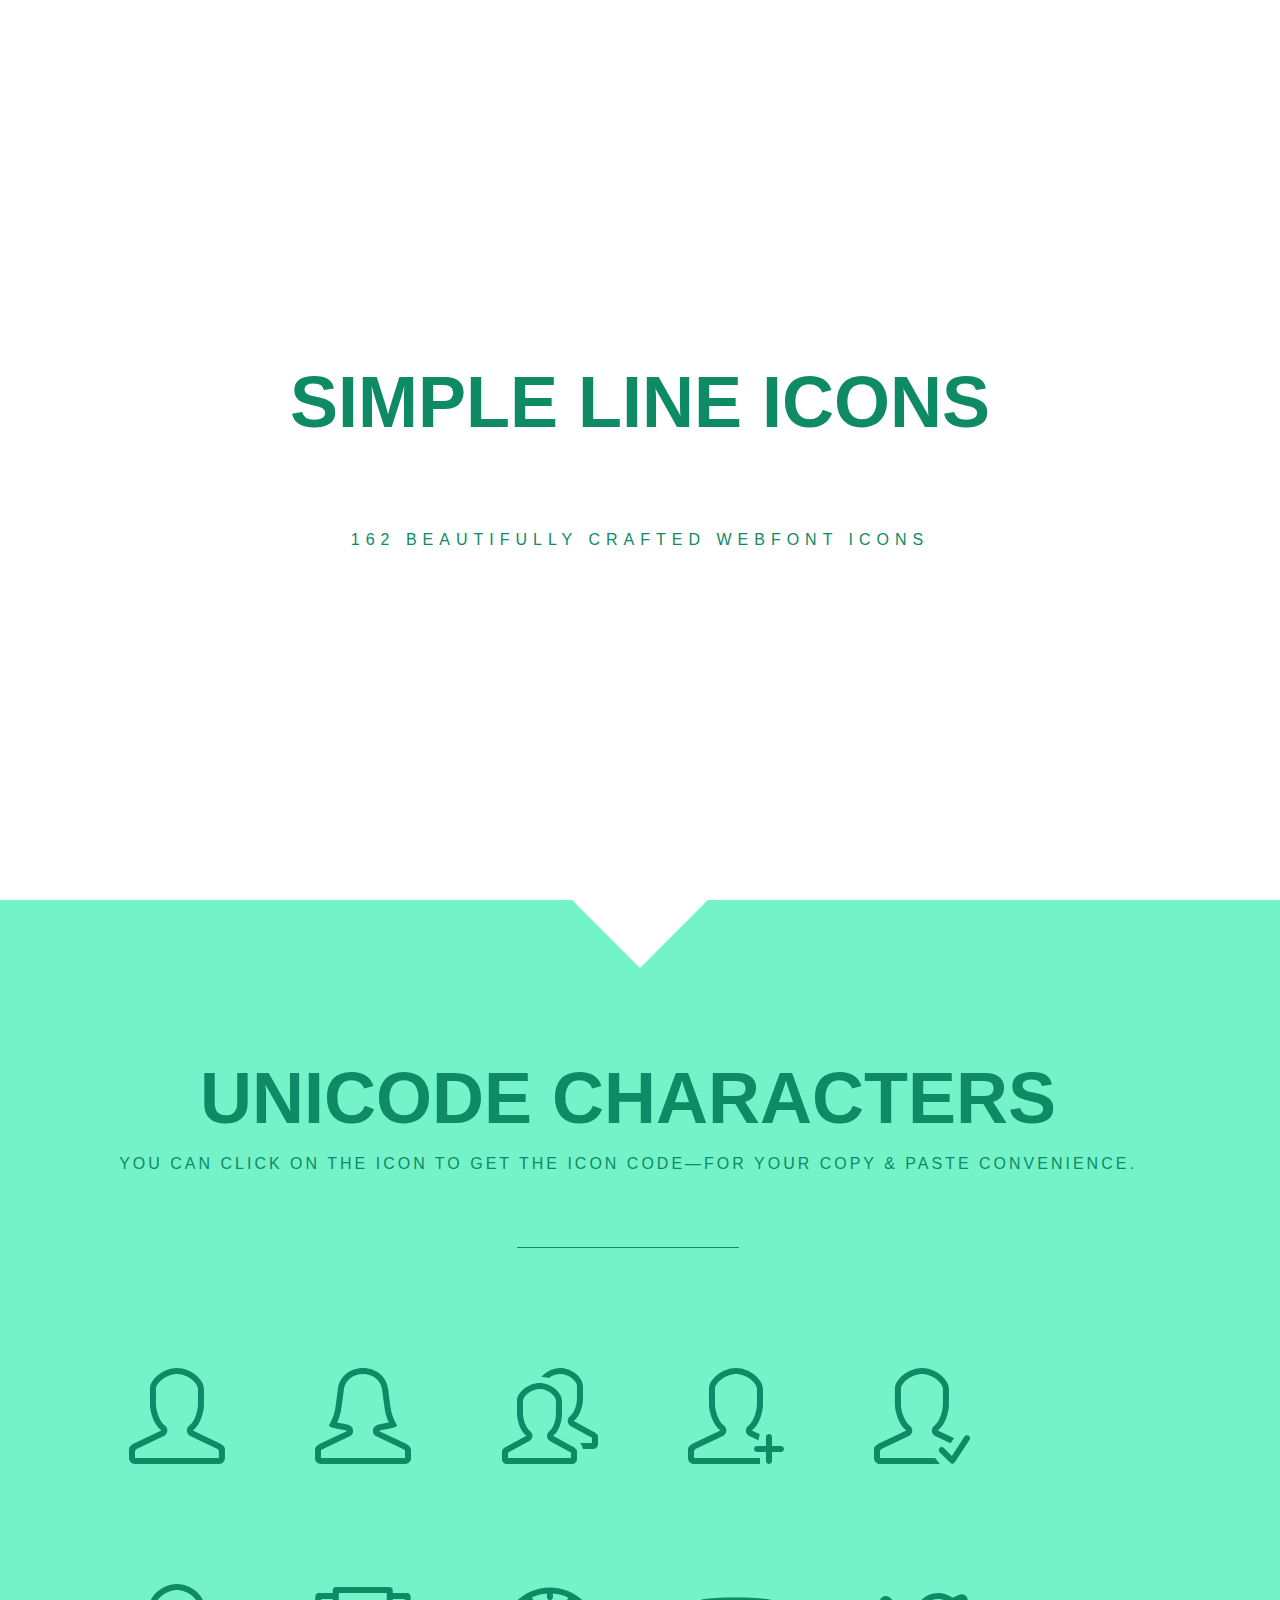
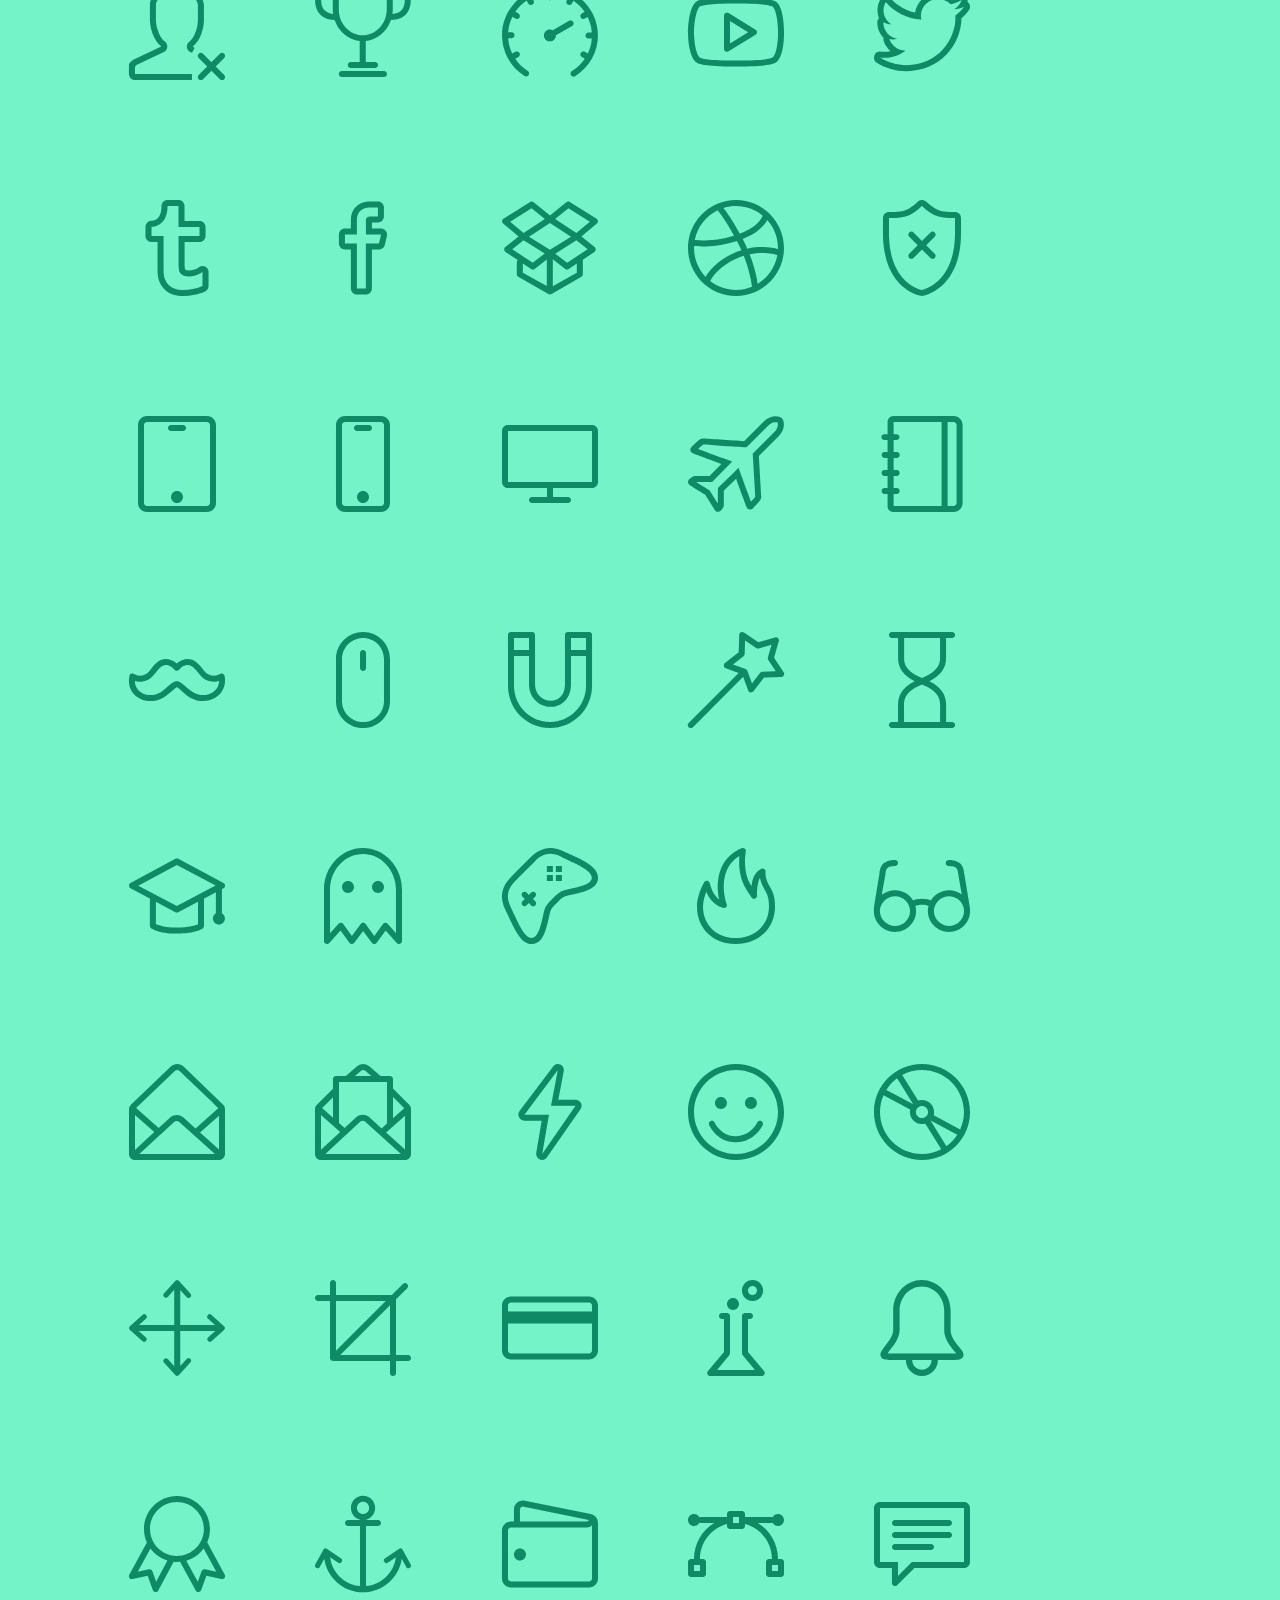
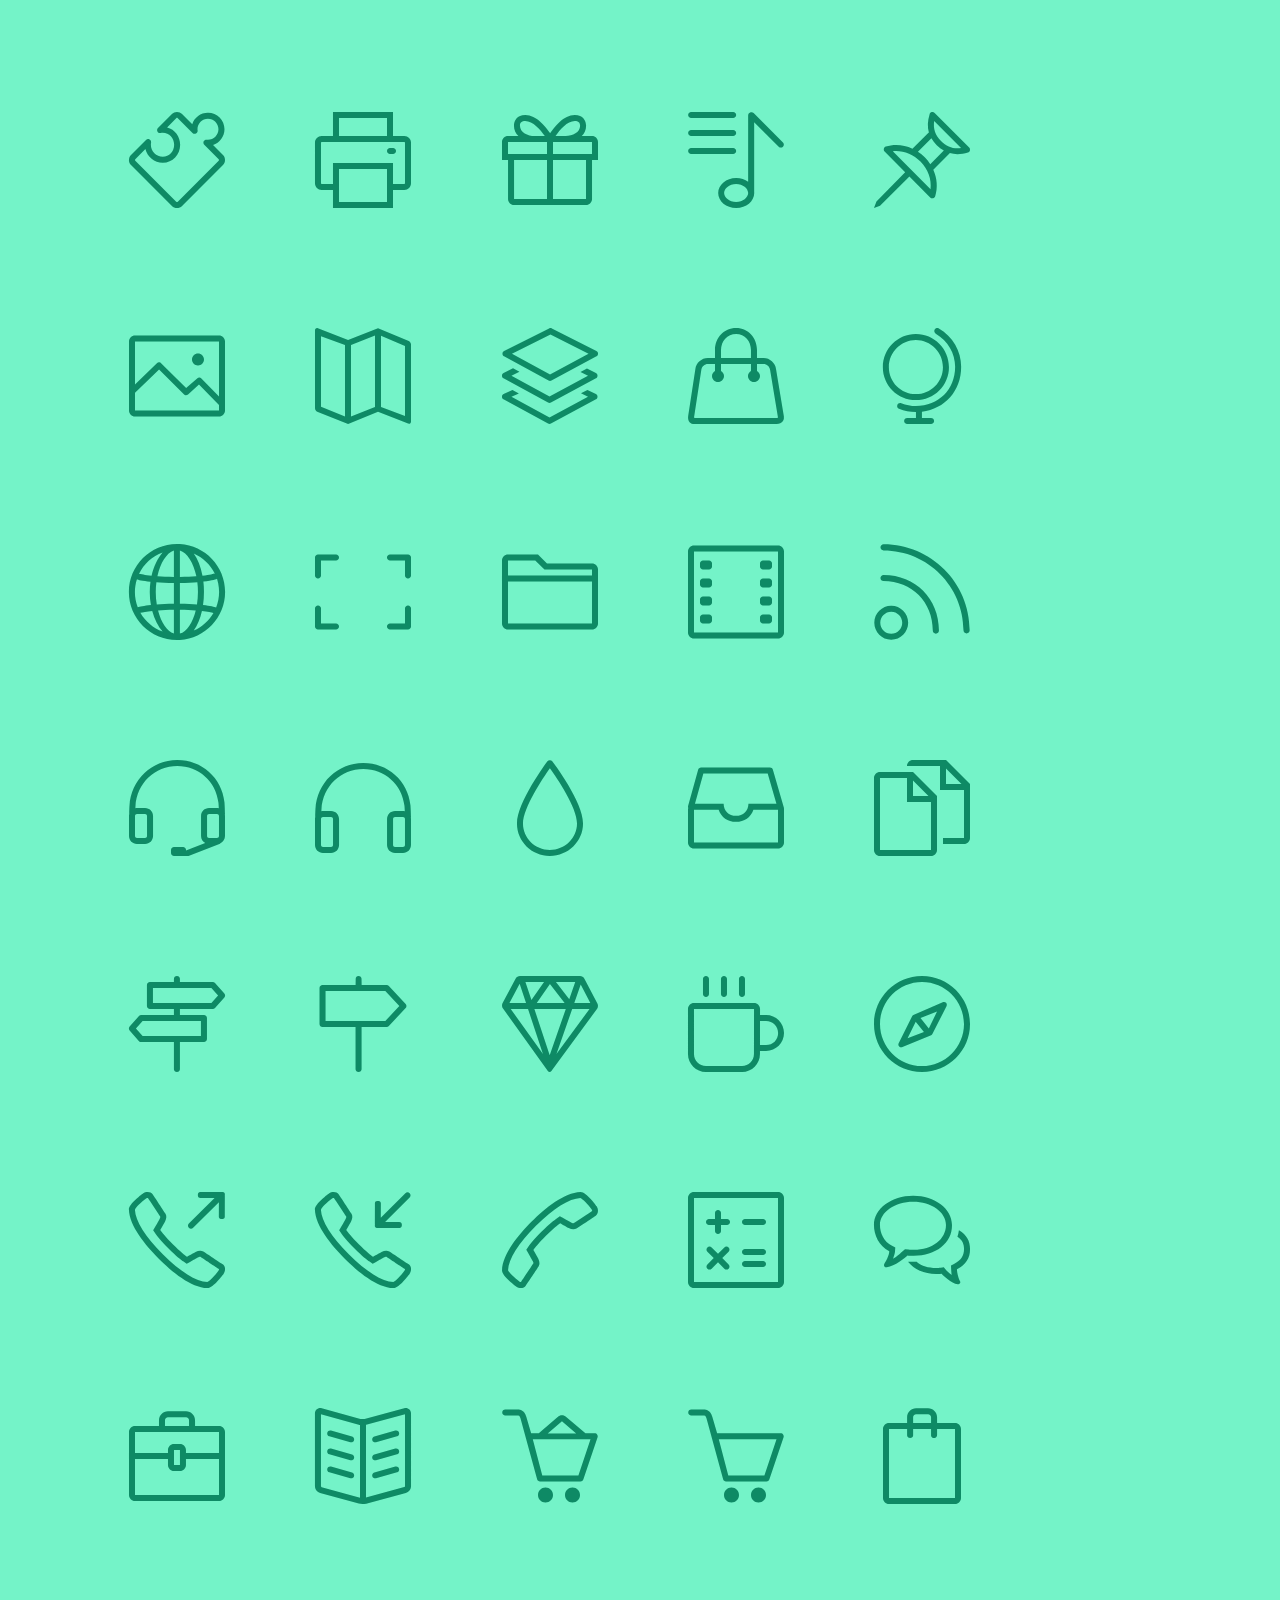
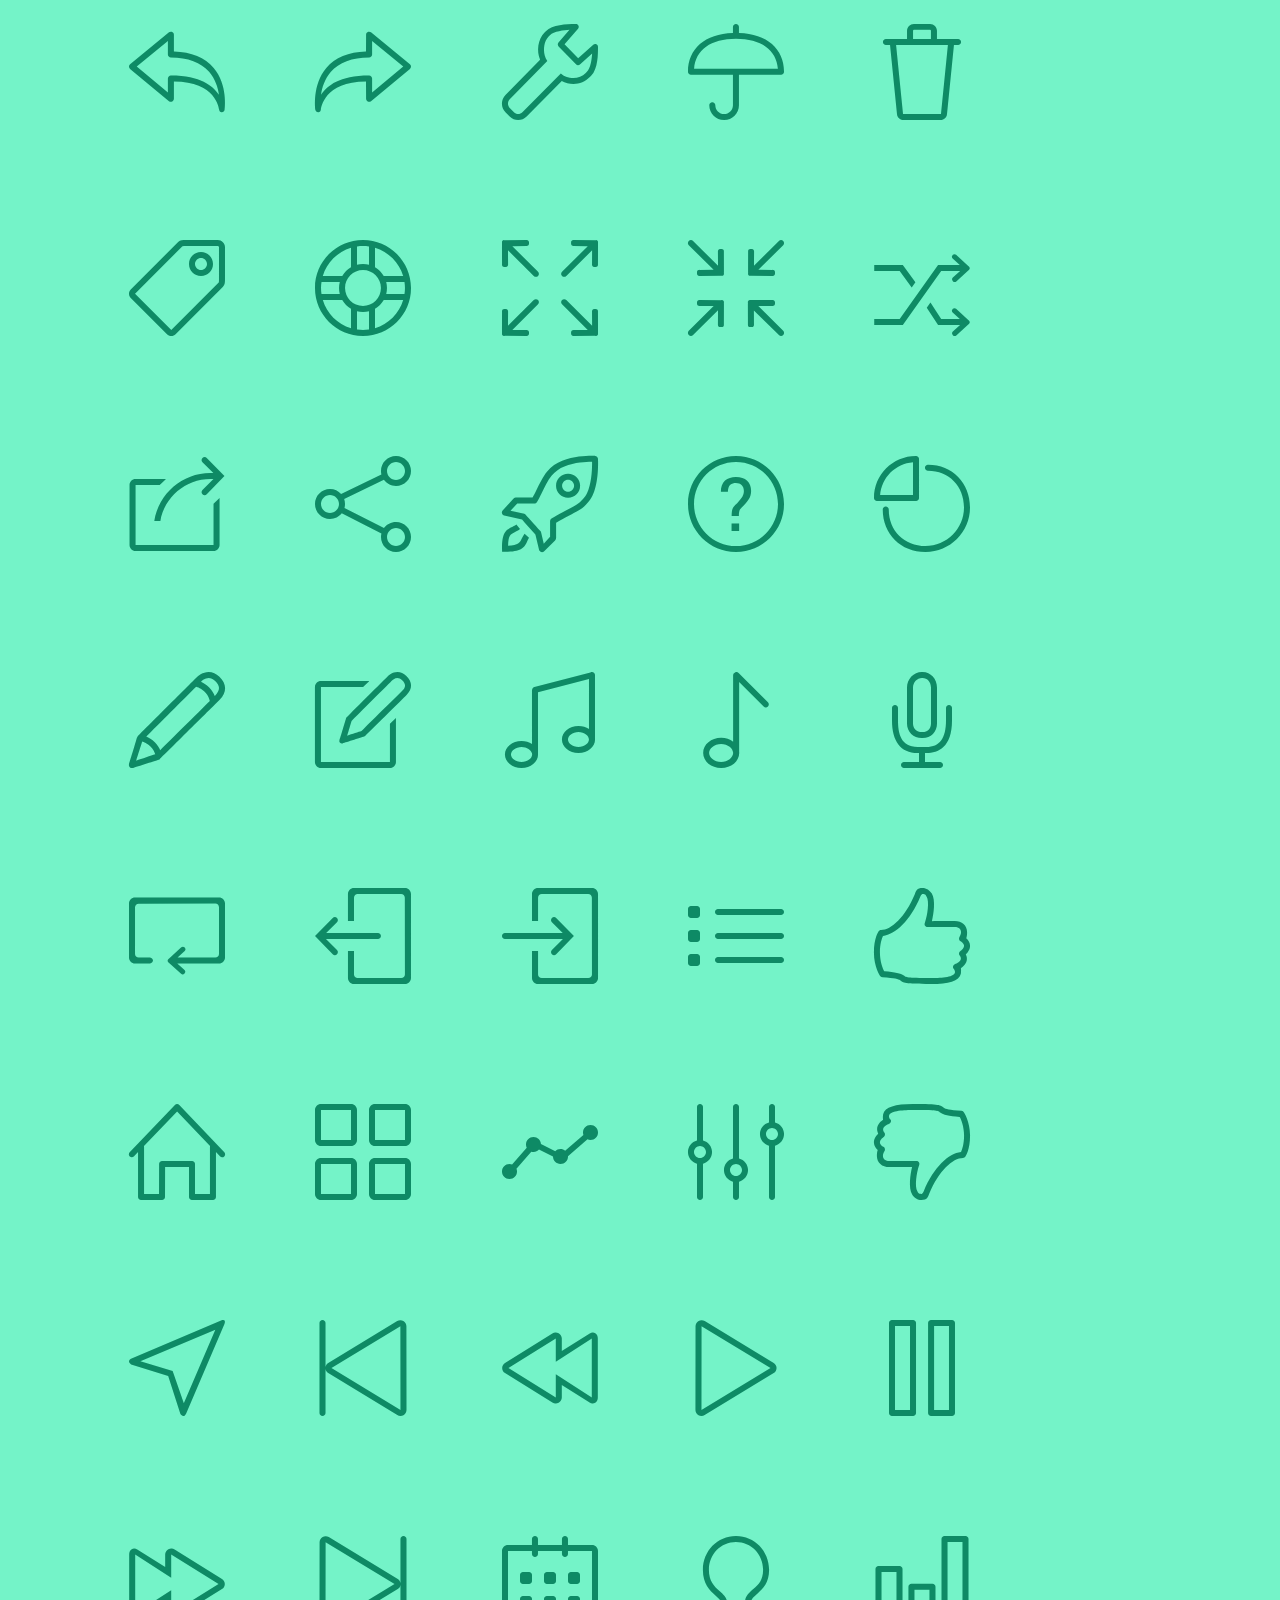
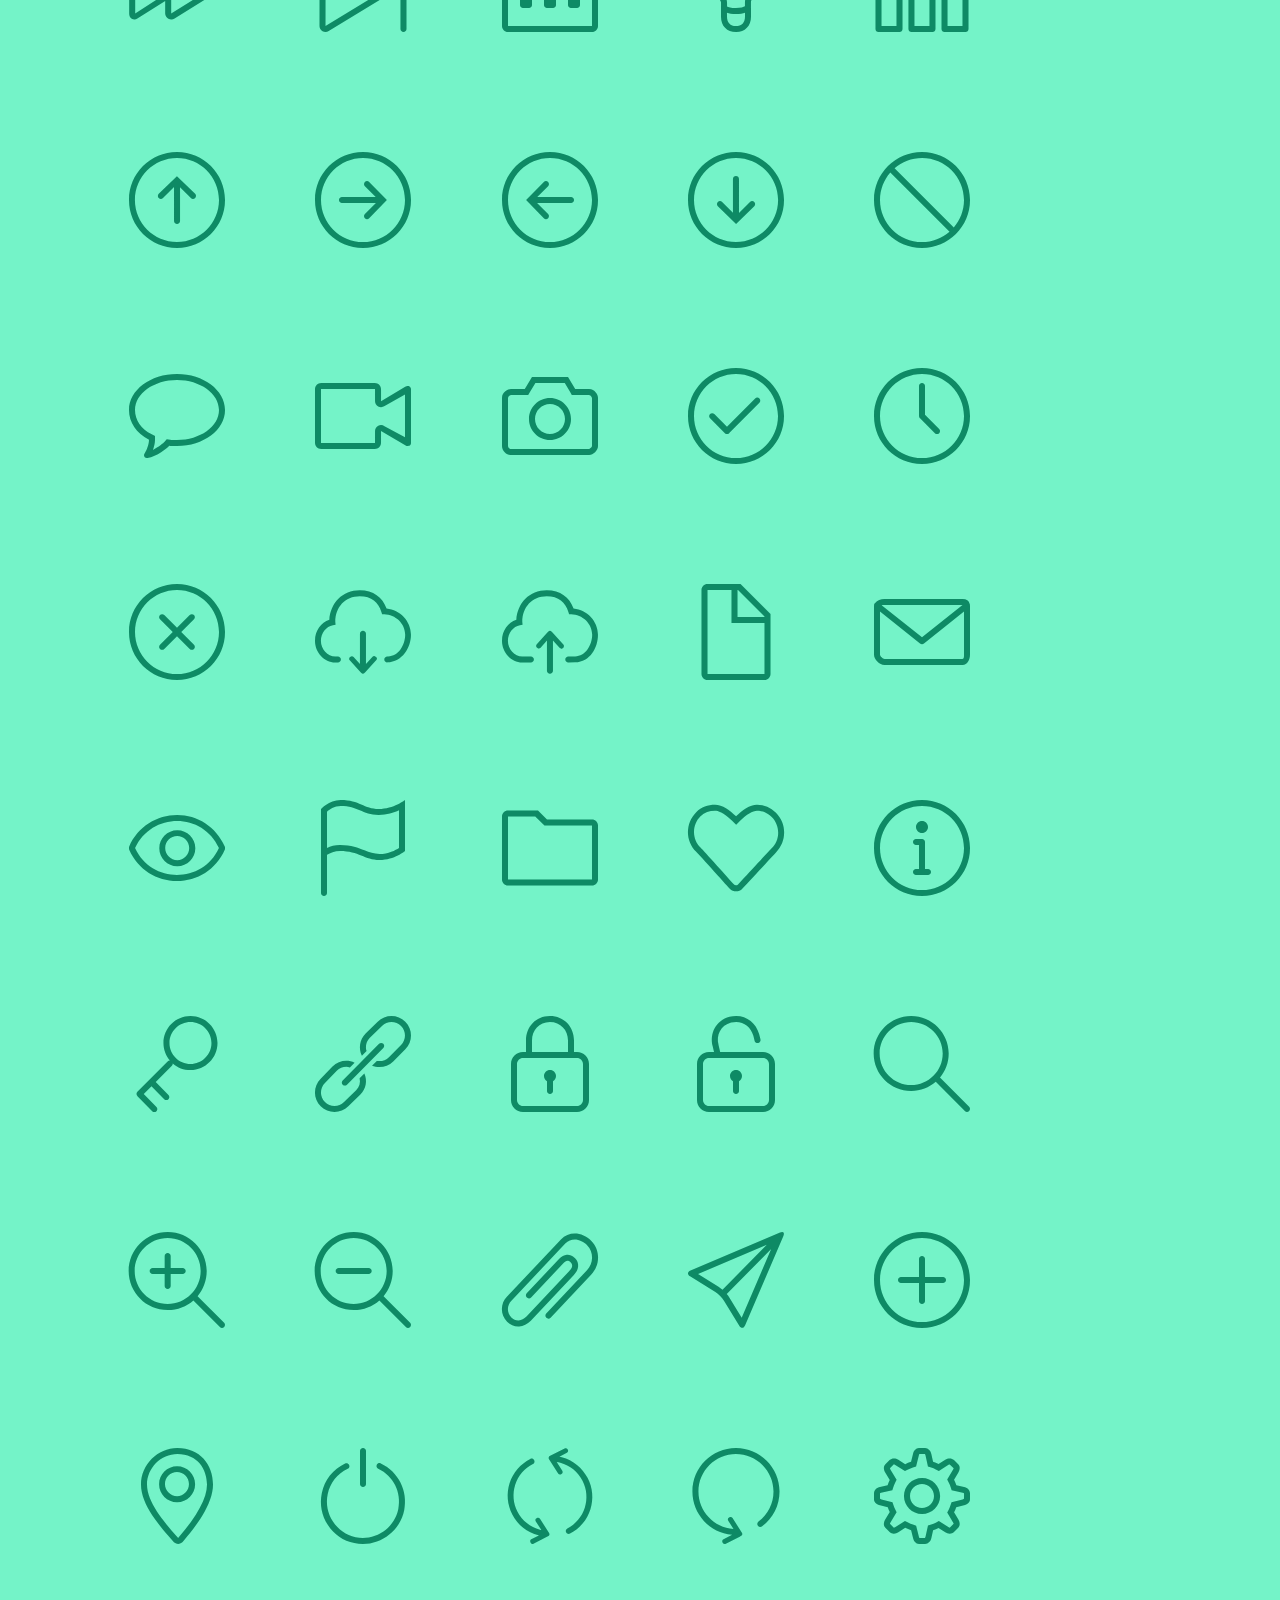
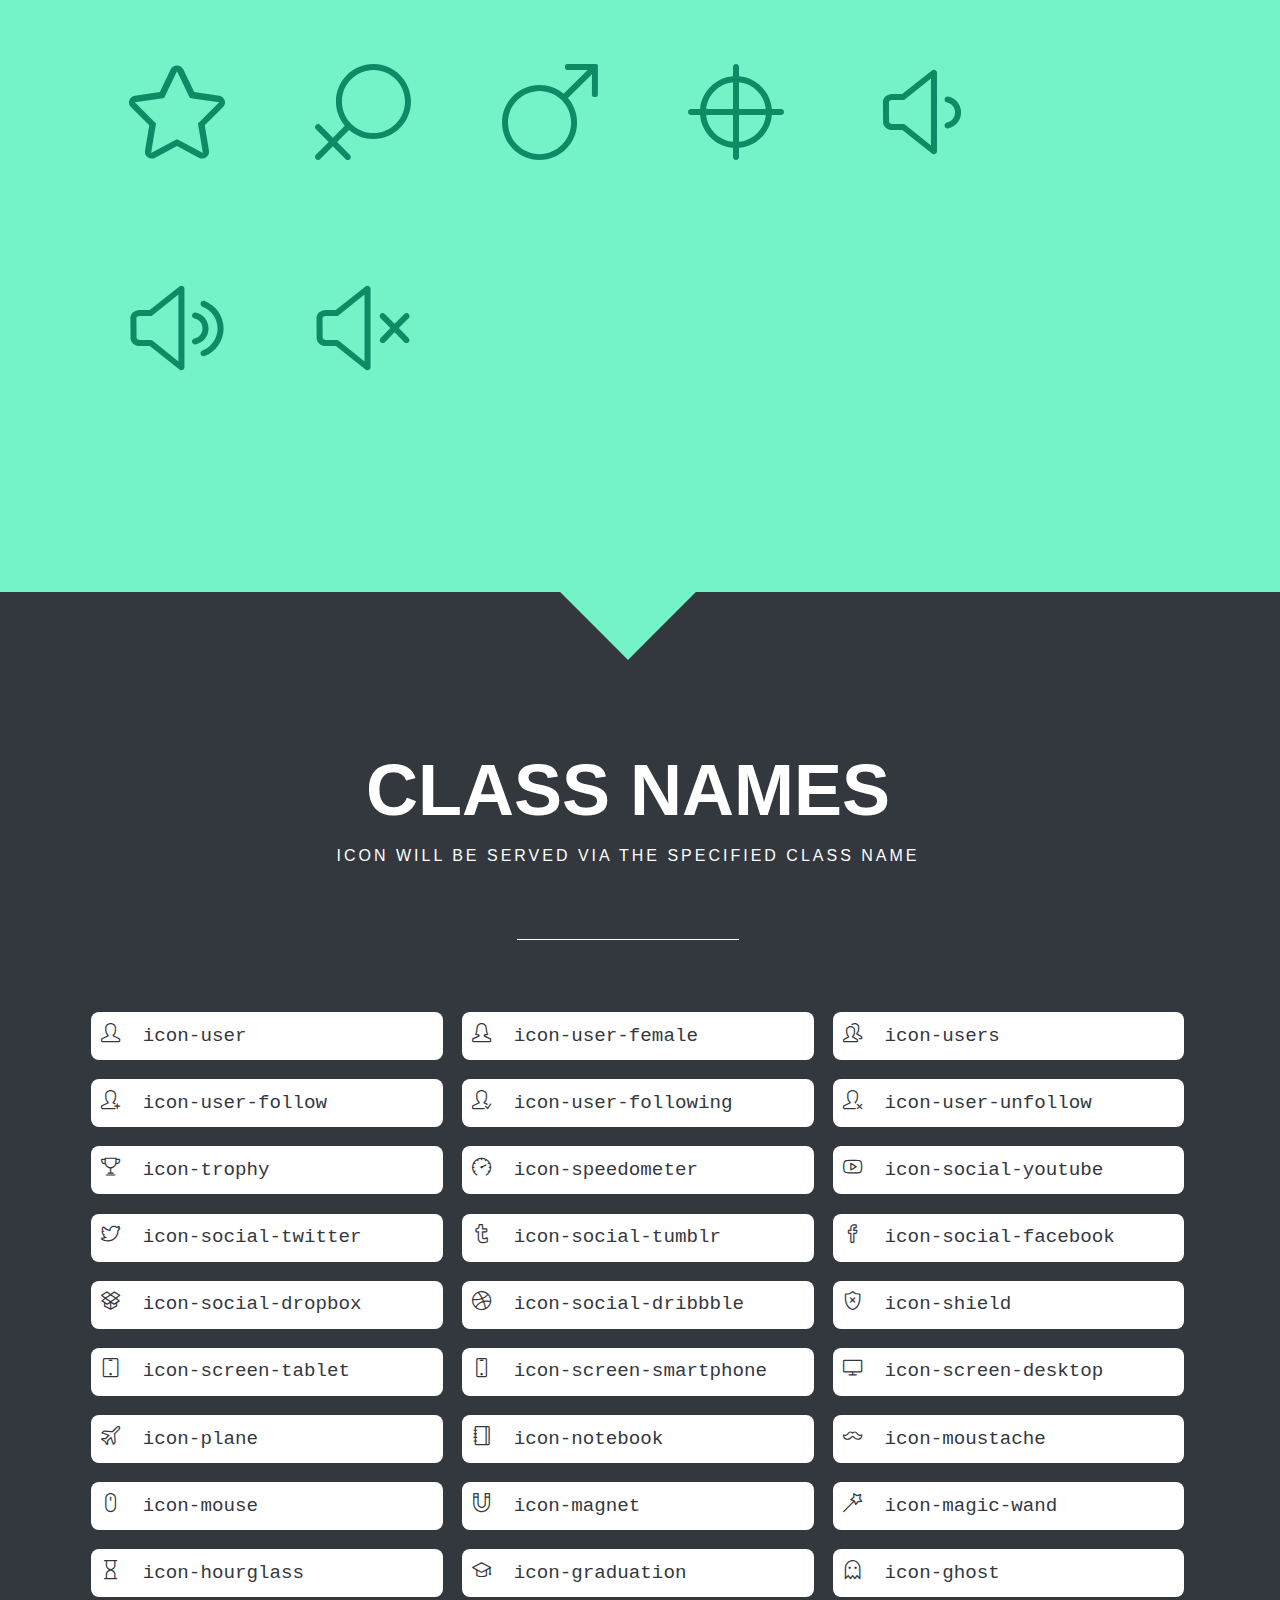
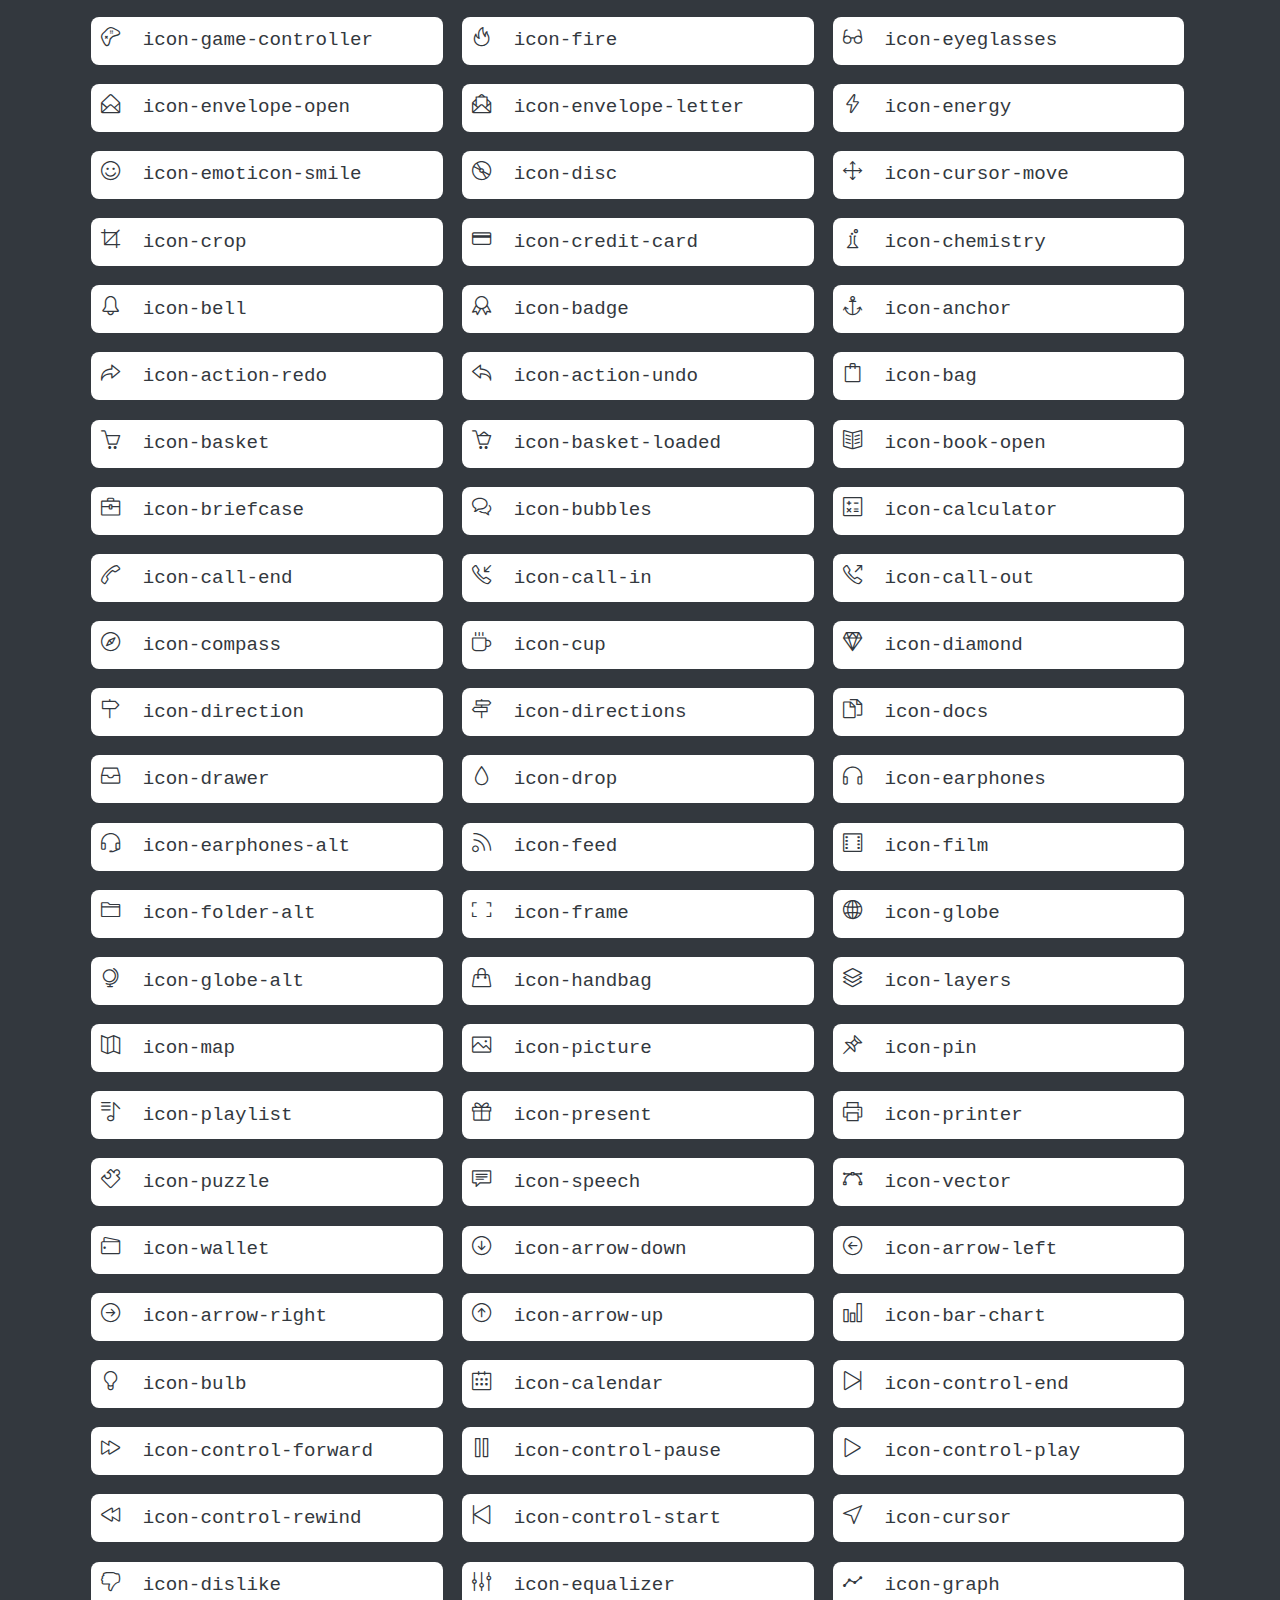
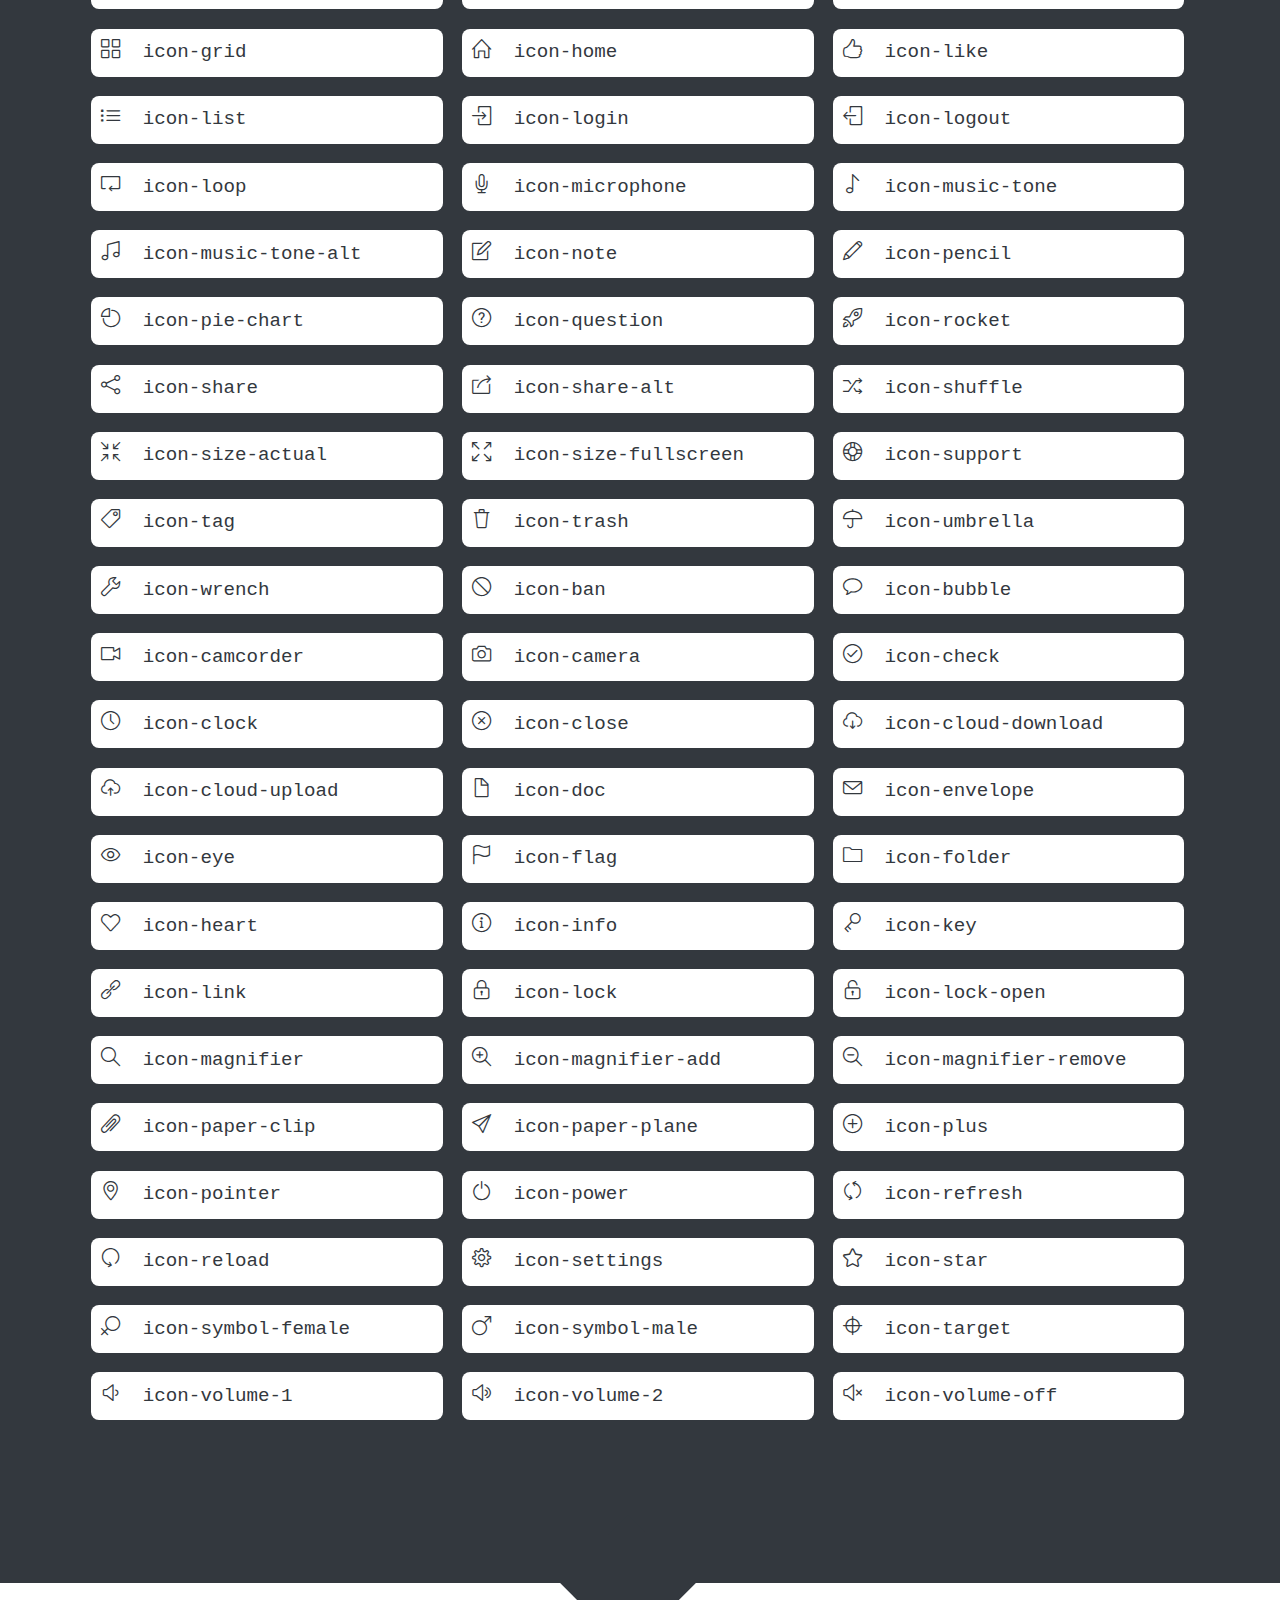
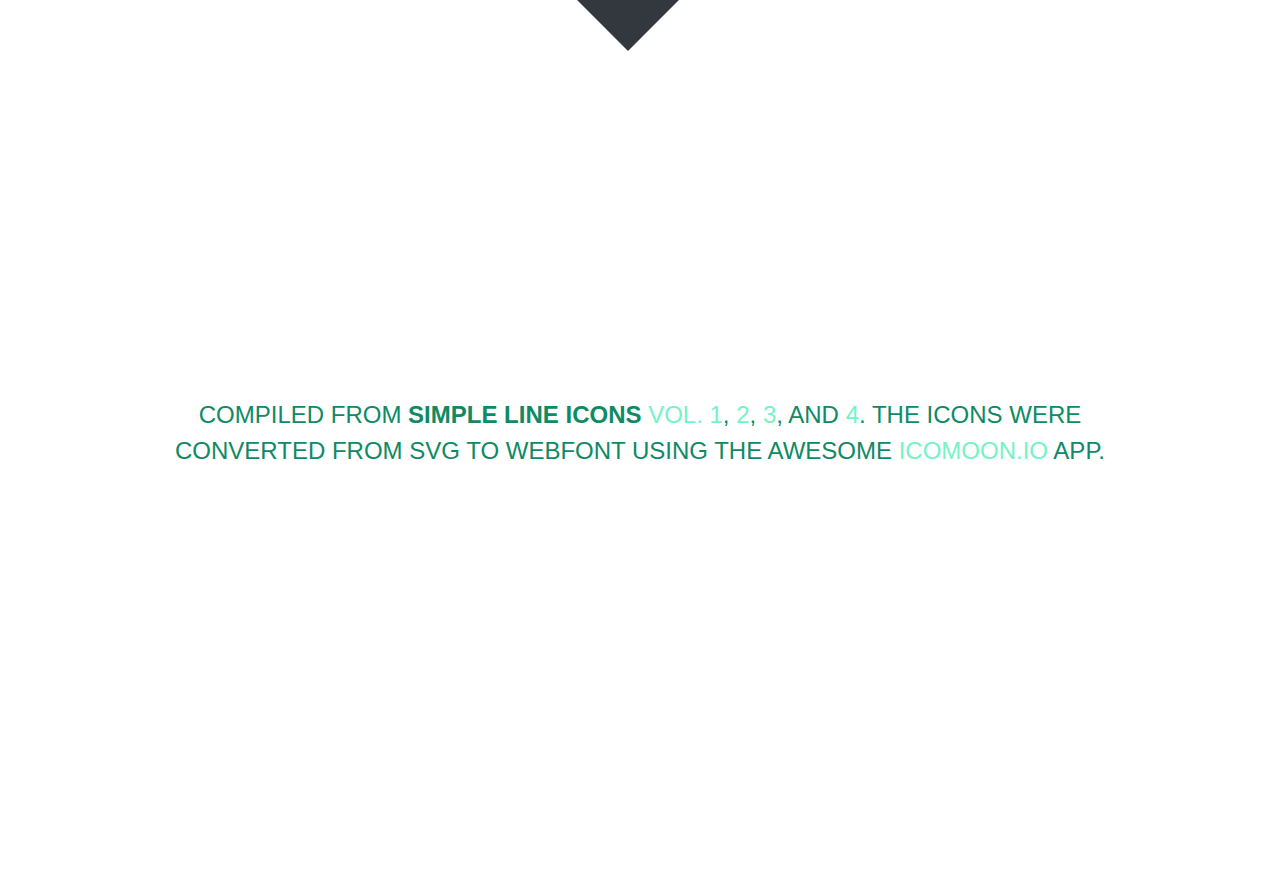
<file: assets/plugins/line-icons/index.html>
<!doctype html>
<html>
<head>
	<meta charset="utf-8">
	<meta name="viewport" content="width=device-width, initial-scale=1, maximum-scale=1, user-scalable=no">
	<title>Simple Line Icons</title>
	<link rel="stylesheet" href="style.css">
	<link rel="stylesheet" href="line-icons.css">

	<!--[if lte IE 7]><script src="icons-lte-ie7.js"></script><![endif]-->
</head>

</head>
<body>
	<div class="page">
		<div id="wH"></div>
		<header class="masthead" id="masthead">
			<hgroup>
				<h1>Simple Line Icons</h1>
				<h2>162 beautifully crafted webfont icons</h2>
			</hgroup>
			<!--<h1>Your font contains the following glyphs</h1>
			<p>The generated SVG font can be imported back to <a href="http://icomoon.io/app">IcoMoon</a> for modification.</p>-->
		</header>

		<section class="glyphs" id="glyphs">
			<header>
				<hgroup>
					<h1>Unicode Characters</h1>
					<h2>You can click on the icon to get the icon code&mdash;for your copy &amp; paste convenience.</h2>
				</hgroup>
			</header>

			<div class="glyph">
				<span class="glyph-item mega" aria-hidden="true" data-icon="&#xe005;" data-js-prompt="&amp;#xe005;"></span>
			</div>
			<div class="glyph">
				<span class="glyph-item mega" aria-hidden="true" data-icon="&#xe000;" data-js-prompt="&amp;#xe000;"></span>
			</div>
			<div class="glyph">
				<span class="glyph-item mega" aria-hidden="true" data-icon="&#xe001;" data-js-prompt="&amp;#xe001;"></span>
			</div>
			<div class="glyph">
				<span class="glyph-item mega" aria-hidden="true" data-icon="&#xe002;" data-js-prompt="&amp;#xe002;"></span>
			</div>
			<div class="glyph">
				<span class="glyph-item mega" aria-hidden="true" data-icon="&#xe003;" data-js-prompt="&amp;#xe003;"></span>
			</div>
			<div class="glyph">
				<span class="glyph-item mega" aria-hidden="true" data-icon="&#xe004;" data-js-prompt="&amp;#xe004;"></span>
			</div>
			<div class="glyph">
				<span class="glyph-item mega" aria-hidden="true" data-icon="&#xe006;" data-js-prompt="&amp;#xe006;"></span>
			</div>
			<div class="glyph">
				<span class="glyph-item mega" aria-hidden="true" data-icon="&#xe007;" data-js-prompt="&amp;#xe007;"></span>
			</div>
			<div class="glyph">
				<span class="glyph-item mega" aria-hidden="true" data-icon="&#xe008;" data-js-prompt="&amp;#xe008;"></span>
			</div>
			<div class="glyph">
				<span class="glyph-item mega" aria-hidden="true" data-icon="&#xe009;" data-js-prompt="&amp;#xe009;"></span>
			</div>
			<div class="glyph">
				<span class="glyph-item mega" aria-hidden="true" data-icon="&#xe00a;" data-js-prompt="&amp;#xe00a;"></span>
			</div>
			<div class="glyph">
				<span class="glyph-item mega" aria-hidden="true" data-icon="&#xe00b;" data-js-prompt="&amp;#xe00b;"></span>
			</div>
			<div class="glyph">
				<span class="glyph-item mega" aria-hidden="true" data-icon="&#xe00c;" data-js-prompt="&amp;#xe00c;"></span>
			</div>
			<div class="glyph">
				<span class="glyph-item mega" aria-hidden="true" data-icon="&#xe00d;" data-js-prompt="&amp;#xe00d;"></span>
			</div>
			<div class="glyph">
				<span class="glyph-item mega" aria-hidden="true" data-icon="&#xe00e;" data-js-prompt="&amp;#xe00e;"></span>
			</div>
			<div class="glyph">
				<span class="glyph-item mega" aria-hidden="true" data-icon="&#xe00f;" data-js-prompt="&amp;#xe00f;"></span>
			</div>
			<div class="glyph">
				<span class="glyph-item mega" aria-hidden="true" data-icon="&#xe010;" data-js-prompt="&amp;#xe010;"></span>
			</div>
			<div class="glyph">
				<span class="glyph-item mega" aria-hidden="true" data-icon="&#xe011;" data-js-prompt="&amp;#xe011;"></span>
			</div>
			<div class="glyph">
				<span class="glyph-item mega" aria-hidden="true" data-icon="&#xe012;" data-js-prompt="&amp;#xe012;"></span>
			</div>
			<div class="glyph">
				<span class="glyph-item mega" aria-hidden="true" data-icon="&#xe013;" data-js-prompt="&amp;#xe013;"></span>
			</div>
			<div class="glyph">
				<span class="glyph-item mega" aria-hidden="true" data-icon="&#xe014;" data-js-prompt="&amp;#xe014;"></span>
			</div>
			<div class="glyph">
				<span class="glyph-item mega" aria-hidden="true" data-icon="&#xe015;" data-js-prompt="&amp;#xe015;"></span>
			</div>
			<div class="glyph">
				<span class="glyph-item mega" aria-hidden="true" data-icon="&#xe016;" data-js-prompt="&amp;#xe016;"></span>
			</div>
			<div class="glyph">
				<span class="glyph-item mega" aria-hidden="true" data-icon="&#xe017;" data-js-prompt="&amp;#xe017;"></span>
			</div>
			<div class="glyph">
				<span class="glyph-item mega" aria-hidden="true" data-icon="&#xe018;" data-js-prompt="&amp;#xe018;"></span>
			</div>
			<div class="glyph">
				<span class="glyph-item mega" aria-hidden="true" data-icon="&#xe019;" data-js-prompt="&amp;#xe019;"></span>
			</div>
			<div class="glyph">
				<span class="glyph-item mega" aria-hidden="true" data-icon="&#xe01a;" data-js-prompt="&amp;#xe01a;"></span>
			</div>
			<div class="glyph">
				<span class="glyph-item mega" aria-hidden="true" data-icon="&#xe01b;" data-js-prompt="&amp;#xe01b;"></span>
			</div>
			<div class="glyph">
				<span class="glyph-item mega" aria-hidden="true" data-icon="&#xe01c;" data-js-prompt="&amp;#xe01c;"></span>
			</div>
			<div class="glyph">
				<span class="glyph-item mega" aria-hidden="true" data-icon="&#xe01d;" data-js-prompt="&amp;#xe01d;"></span>
			</div>
			<div class="glyph">
				<span class="glyph-item mega" aria-hidden="true" data-icon="&#xe01e;" data-js-prompt="&amp;#xe01e;"></span>
			</div>
			<div class="glyph">
				<span class="glyph-item mega" aria-hidden="true" data-icon="&#xe01f;" data-js-prompt="&amp;#xe01f;"></span>
			</div>
			<div class="glyph">
				<span class="glyph-item mega" aria-hidden="true" data-icon="&#xe020;" data-js-prompt="&amp;#xe020;"></span>
			</div>
			<div class="glyph">
				<span class="glyph-item mega" aria-hidden="true" data-icon="&#xe021;" data-js-prompt="&amp;#xe021;"></span>
			</div>
			<div class="glyph">
				<span class="glyph-item mega" aria-hidden="true" data-icon="&#xe022;" data-js-prompt="&amp;#xe022;"></span>
			</div>
			<div class="glyph">
				<span class="glyph-item mega" aria-hidden="true" data-icon="&#xe023;" data-js-prompt="&amp;#xe023;"></span>
			</div>
			<div class="glyph">
				<span class="glyph-item mega" aria-hidden="true" data-icon="&#xe024;" data-js-prompt="&amp;#xe024;"></span>
			</div>
			<div class="glyph">
				<span class="glyph-item mega" aria-hidden="true" data-icon="&#xe025;" data-js-prompt="&amp;#xe025;"></span>
			</div>
			<div class="glyph">
				<span class="glyph-item mega" aria-hidden="true" data-icon="&#xe026;" data-js-prompt="&amp;#xe026;"></span>
			</div>
			<div class="glyph">
				<span class="glyph-item mega" aria-hidden="true" data-icon="&#xe027;" data-js-prompt="&amp;#xe027;"></span>
			</div>
			<div class="glyph">
				<span class="glyph-item mega" aria-hidden="true" data-icon="&#xe028;" data-js-prompt="&amp;#xe028;"></span>
			</div>
			<div class="glyph">
				<span class="glyph-item mega" aria-hidden="true" data-icon="&#xe029;" data-js-prompt="&amp;#xe029;"></span>
			</div>
			<div class="glyph">
				<span class="glyph-item mega" aria-hidden="true" data-icon="&#xe02a;" data-js-prompt="&amp;#xe02a;"></span>
			</div>
			<div class="glyph">
				<span class="glyph-item mega" aria-hidden="true" data-icon="&#xe02b;" data-js-prompt="&amp;#xe02b;"></span>
			</div>
			<div class="glyph">
				<span class="glyph-item mega" aria-hidden="true" data-icon="&#xe02c;" data-js-prompt="&amp;#xe02c;"></span>
			</div>
			<div class="glyph">
				<span class="glyph-item mega" aria-hidden="true" data-icon="&#xe02d;" data-js-prompt="&amp;#xe02d;"></span>
			</div>
			<div class="glyph">
				<span class="glyph-item mega" aria-hidden="true" data-icon="&#xe02e;" data-js-prompt="&amp;#xe02e;"></span>
			</div>
			<div class="glyph">
				<span class="glyph-item mega" aria-hidden="true" data-icon="&#xe02f;" data-js-prompt="&amp;#xe02f;"></span>
			</div>
			<div class="glyph">
				<span class="glyph-item mega" aria-hidden="true" data-icon="&#xe030;" data-js-prompt="&amp;#xe030;"></span>
			</div>
			<div class="glyph">
				<span class="glyph-item mega" aria-hidden="true" data-icon="&#xe031;" data-js-prompt="&amp;#xe031;"></span>
			</div>
			<div class="glyph">
				<span class="glyph-item mega" aria-hidden="true" data-icon="&#xe032;" data-js-prompt="&amp;#xe032;"></span>
			</div>
			<div class="glyph">
				<span class="glyph-item mega" aria-hidden="true" data-icon="&#xe033;" data-js-prompt="&amp;#xe033;"></span>
			</div>
			<div class="glyph">
				<span class="glyph-item mega" aria-hidden="true" data-icon="&#xe034;" data-js-prompt="&amp;#xe034;"></span>
			</div>
			<div class="glyph">
				<span class="glyph-item mega" aria-hidden="true" data-icon="&#xe035;" data-js-prompt="&amp;#xe035;"></span>
			</div>
			<div class="glyph">
				<span class="glyph-item mega" aria-hidden="true" data-icon="&#xe036;" data-js-prompt="&amp;#xe036;"></span>
			</div>
			<div class="glyph">
				<span class="glyph-item mega" aria-hidden="true" data-icon="&#xe037;" data-js-prompt="&amp;#xe037;"></span>
			</div>
			<div class="glyph">
				<span class="glyph-item mega" aria-hidden="true" data-icon="&#xe038;" data-js-prompt="&amp;#xe038;"></span>
			</div>
			<div class="glyph">
				<span class="glyph-item mega" aria-hidden="true" data-icon="&#xe039;" data-js-prompt="&amp;#xe039;"></span>
			</div>
			<div class="glyph">
				<span class="glyph-item mega" aria-hidden="true" data-icon="&#xe03a;" data-js-prompt="&amp;#xe03a;"></span>
			</div>
			<div class="glyph">
				<span class="glyph-item mega" aria-hidden="true" data-icon="&#xe03b;" data-js-prompt="&amp;#xe03b;"></span>
			</div>
			<div class="glyph">
				<span class="glyph-item mega" aria-hidden="true" data-icon="&#xe03c;" data-js-prompt="&amp;#xe03c;"></span>
			</div>
			<div class="glyph">
				<span class="glyph-item mega" aria-hidden="true" data-icon="&#xe03d;" data-js-prompt="&amp;#xe03d;"></span>
			</div>
			<div class="glyph">
				<span class="glyph-item mega" aria-hidden="true" data-icon="&#xe03e;" data-js-prompt="&amp;#xe03e;"></span>
			</div>
			<div class="glyph">
				<span class="glyph-item mega" aria-hidden="true" data-icon="&#xe03f;" data-js-prompt="&amp;#xe03f;"></span>
			</div>
			<div class="glyph">
				<span class="glyph-item mega" aria-hidden="true" data-icon="&#xe040;" data-js-prompt="&amp;#xe040;"></span>
			</div>
			<div class="glyph">
				<span class="glyph-item mega" aria-hidden="true" data-icon="&#xe041;" data-js-prompt="&amp;#xe041;"></span>
			</div>
			<div class="glyph">
				<span class="glyph-item mega" aria-hidden="true" data-icon="&#xe042;" data-js-prompt="&amp;#xe042;"></span>
			</div>
			<div class="glyph">
				<span class="glyph-item mega" aria-hidden="true" data-icon="&#xe043;" data-js-prompt="&amp;#xe043;"></span>
			</div>
			<div class="glyph">
				<span class="glyph-item mega" aria-hidden="true" data-icon="&#xe044;" data-js-prompt="&amp;#xe044;"></span>
			</div>
			<div class="glyph">
				<span class="glyph-item mega" aria-hidden="true" data-icon="&#xe045;" data-js-prompt="&amp;#xe045;"></span>
			</div>
			<div class="glyph">
				<span class="glyph-item mega" aria-hidden="true" data-icon="&#xe046;" data-js-prompt="&amp;#xe046;"></span>
			</div>
			<div class="glyph">
				<span class="glyph-item mega" aria-hidden="true" data-icon="&#xe047;" data-js-prompt="&amp;#xe047;"></span>
			</div>
			<div class="glyph">
				<span class="glyph-item mega" aria-hidden="true" data-icon="&#xe048;" data-js-prompt="&amp;#xe048;"></span>
			</div>
			<div class="glyph">
				<span class="glyph-item mega" aria-hidden="true" data-icon="&#xe049;" data-js-prompt="&amp;#xe049;"></span>
			</div>
			<div class="glyph">
				<span class="glyph-item mega" aria-hidden="true" data-icon="&#xe04a;" data-js-prompt="&amp;#xe04a;"></span>
			</div>
			<div class="glyph">
				<span class="glyph-item mega" aria-hidden="true" data-icon="&#xe04b;" data-js-prompt="&amp;#xe04b;"></span>
			</div>
			<div class="glyph">
				<span class="glyph-item mega" aria-hidden="true" data-icon="&#xe04c;" data-js-prompt="&amp;#xe04c;"></span>
			</div>
			<div class="glyph">
				<span class="glyph-item mega" aria-hidden="true" data-icon="&#xe04d;" data-js-prompt="&amp;#xe04d;"></span>
			</div>
			<div class="glyph">
				<span class="glyph-item mega" aria-hidden="true" data-icon="&#xe04e;" data-js-prompt="&amp;#xe04e;"></span>
			</div>
			<div class="glyph">
				<span class="glyph-item mega" aria-hidden="true" data-icon="&#xe04f;" data-js-prompt="&amp;#xe04f;"></span>
			</div>
			<div class="glyph">
				<span class="glyph-item mega" aria-hidden="true" data-icon="&#xe050;" data-js-prompt="&amp;#xe050;"></span>
			</div>
			<div class="glyph">
				<span class="glyph-item mega" aria-hidden="true" data-icon="&#xe051;" data-js-prompt="&amp;#xe051;"></span>
			</div>
			<div class="glyph">
				<span class="glyph-item mega" aria-hidden="true" data-icon="&#xe052;" data-js-prompt="&amp;#xe052;"></span>
			</div>
			<div class="glyph">
				<span class="glyph-item mega" aria-hidden="true" data-icon="&#xe053;" data-js-prompt="&amp;#xe053;"></span>
			</div>
			<div class="glyph">
				<span class="glyph-item mega" aria-hidden="true" data-icon="&#xe054;" data-js-prompt="&amp;#xe054;"></span>
			</div>
			<div class="glyph">
				<span class="glyph-item mega" aria-hidden="true" data-icon="&#xe055;" data-js-prompt="&amp;#xe055;"></span>
			</div>
			<div class="glyph">
				<span class="glyph-item mega" aria-hidden="true" data-icon="&#xe056;" data-js-prompt="&amp;#xe056;"></span>
			</div>
			<div class="glyph">
				<span class="glyph-item mega" aria-hidden="true" data-icon="&#xe057;" data-js-prompt="&amp;#xe057;"></span>
			</div>
			<div class="glyph">
				<span class="glyph-item mega" aria-hidden="true" data-icon="&#xe058;" data-js-prompt="&amp;#xe058;"></span>
			</div>
			<div class="glyph">
				<span class="glyph-item mega" aria-hidden="true" data-icon="&#xe059;" data-js-prompt="&amp;#xe059;"></span>
			</div>
			<div class="glyph">
				<span class="glyph-item mega" aria-hidden="true" data-icon="&#xe05a;" data-js-prompt="&amp;#xe05a;"></span>
			</div>
			<div class="glyph">
				<span class="glyph-item mega" aria-hidden="true" data-icon="&#xe05b;" data-js-prompt="&amp;#xe05b;"></span>
			</div>
			<div class="glyph">
				<span class="glyph-item mega" aria-hidden="true" data-icon="&#xe05c;" data-js-prompt="&amp;#xe05c;"></span>
			</div>
			<div class="glyph">
				<span class="glyph-item mega" aria-hidden="true" data-icon="&#xe05d;" data-js-prompt="&amp;#xe05d;"></span>
			</div>
			<div class="glyph">
				<span class="glyph-item mega" aria-hidden="true" data-icon="&#xe05e;" data-js-prompt="&amp;#xe05e;"></span>
			</div>
			<div class="glyph">
				<span class="glyph-item mega" aria-hidden="true" data-icon="&#xe05f;" data-js-prompt="&amp;#xe05f;"></span>
			</div>
			<div class="glyph">
				<span class="glyph-item mega" aria-hidden="true" data-icon="&#xe060;" data-js-prompt="&amp;#xe060;"></span>
			</div>
			<div class="glyph">
				<span class="glyph-item mega" aria-hidden="true" data-icon="&#xe061;" data-js-prompt="&amp;#xe061;"></span>
			</div>
			<div class="glyph">
				<span class="glyph-item mega" aria-hidden="true" data-icon="&#xe062;" data-js-prompt="&amp;#xe062;"></span>
			</div>
			<div class="glyph">
				<span class="glyph-item mega" aria-hidden="true" data-icon="&#xe063;" data-js-prompt="&amp;#xe063;"></span>
			</div>
			<div class="glyph">
				<span class="glyph-item mega" aria-hidden="true" data-icon="&#xe064;" data-js-prompt="&amp;#xe064;"></span>
			</div>
			<div class="glyph">
				<span class="glyph-item mega" aria-hidden="true" data-icon="&#xe065;" data-js-prompt="&amp;#xe065;"></span>
			</div>
			<div class="glyph">
				<span class="glyph-item mega" aria-hidden="true" data-icon="&#xe066;" data-js-prompt="&amp;#xe066;"></span>
			</div>
			<div class="glyph">
				<span class="glyph-item mega" aria-hidden="true" data-icon="&#xe067;" data-js-prompt="&amp;#xe067;"></span>
			</div>
			<div class="glyph">
				<span class="glyph-item mega" aria-hidden="true" data-icon="&#xe068;" data-js-prompt="&amp;#xe068;"></span>
			</div>
			<div class="glyph">
				<span class="glyph-item mega" aria-hidden="true" data-icon="&#xe069;" data-js-prompt="&amp;#xe069;"></span>
			</div>
			<div class="glyph">
				<span class="glyph-item mega" aria-hidden="true" data-icon="&#xe06a;" data-js-prompt="&amp;#xe06a;"></span>
			</div>
			<div class="glyph">
				<span class="glyph-item mega" aria-hidden="true" data-icon="&#xe06b;" data-js-prompt="&amp;#xe06b;"></span>
			</div>
			<div class="glyph">
				<span class="glyph-item mega" aria-hidden="true" data-icon="&#xe06c;" data-js-prompt="&amp;#xe06c;"></span>
			</div>
			<div class="glyph">
				<span class="glyph-item mega" aria-hidden="true" data-icon="&#xe06d;" data-js-prompt="&amp;#xe06d;"></span>
			</div>
			<div class="glyph">
				<span class="glyph-item mega" aria-hidden="true" data-icon="&#xe06e;" data-js-prompt="&amp;#xe06e;"></span>
			</div>
			<div class="glyph">
				<span class="glyph-item mega" aria-hidden="true" data-icon="&#xe06f;" data-js-prompt="&amp;#xe06f;"></span>
			</div>
			<div class="glyph">
				<span class="glyph-item mega" aria-hidden="true" data-icon="&#xe070;" data-js-prompt="&amp;#xe070;"></span>
			</div>
			<div class="glyph">
				<span class="glyph-item mega" aria-hidden="true" data-icon="&#xe071;" data-js-prompt="&amp;#xe071;"></span>
			</div>
			<div class="glyph">
				<span class="glyph-item mega" aria-hidden="true" data-icon="&#xe072;" data-js-prompt="&amp;#xe072;"></span>
			</div>
			<div class="glyph">
				<span class="glyph-item mega" aria-hidden="true" data-icon="&#xe073;" data-js-prompt="&amp;#xe073;"></span>
			</div>
			<div class="glyph">
				<span class="glyph-item mega" aria-hidden="true" data-icon="&#xe074;" data-js-prompt="&amp;#xe074;"></span>
			</div>
			<div class="glyph">
				<span class="glyph-item mega" aria-hidden="true" data-icon="&#xe075;" data-js-prompt="&amp;#xe075;"></span>
			</div>
			<div class="glyph">
				<span class="glyph-item mega" aria-hidden="true" data-icon="&#xe076;" data-js-prompt="&amp;#xe076;"></span>
			</div>
			<div class="glyph">
				<span class="glyph-item mega" aria-hidden="true" data-icon="&#xe077;" data-js-prompt="&amp;#xe077;"></span>
			</div>
			<div class="glyph">
				<span class="glyph-item mega" aria-hidden="true" data-icon="&#xe078;" data-js-prompt="&amp;#xe078;"></span>
			</div>
			<div class="glyph">
				<span class="glyph-item mega" aria-hidden="true" data-icon="&#xe079;" data-js-prompt="&amp;#xe079;"></span>
			</div>
			<div class="glyph">
				<span class="glyph-item mega" aria-hidden="true" data-icon="&#xe07a;" data-js-prompt="&amp;#xe07a;"></span>
			</div>
			<div class="glyph">
				<span class="glyph-item mega" aria-hidden="true" data-icon="&#xe07b;" data-js-prompt="&amp;#xe07b;"></span>
			</div>
			<div class="glyph">
				<span class="glyph-item mega" aria-hidden="true" data-icon="&#xe07c;" data-js-prompt="&amp;#xe07c;"></span>
			</div>
			<div class="glyph">
				<span class="glyph-item mega" aria-hidden="true" data-icon="&#xe07d;" data-js-prompt="&amp;#xe07d;"></span>
			</div>
			<div class="glyph">
				<span class="glyph-item mega" aria-hidden="true" data-icon="&#xe07e;" data-js-prompt="&amp;#xe07e;"></span>
			</div>
			<div class="glyph">
				<span class="glyph-item mega" aria-hidden="true" data-icon="&#xe07f;" data-js-prompt="&amp;#xe07f;"></span>
			</div>
			<div class="glyph">
				<span class="glyph-item mega" aria-hidden="true" data-icon="&#xe080;" data-js-prompt="&amp;#xe080;"></span>
			</div>
			<div class="glyph">
				<span class="glyph-item mega" aria-hidden="true" data-icon="&#xe081;" data-js-prompt="&amp;#xe081;"></span>
			</div>
			<div class="glyph">
				<span class="glyph-item mega" aria-hidden="true" data-icon="&#xe082;" data-js-prompt="&amp;#xe082;"></span>
			</div>
			<div class="glyph">
				<span class="glyph-item mega" aria-hidden="true" data-icon="&#xe083;" data-js-prompt="&amp;#xe083;"></span>
			</div>
			<div class="glyph">
				<span class="glyph-item mega" aria-hidden="true" data-icon="&#xe084;" data-js-prompt="&amp;#xe084;"></span>
			</div>
			<div class="glyph">
				<span class="glyph-item mega" aria-hidden="true" data-icon="&#xe085;" data-js-prompt="&amp;#xe085;"></span>
			</div>
			<div class="glyph">
				<span class="glyph-item mega" aria-hidden="true" data-icon="&#xe086;" data-js-prompt="&amp;#xe086;"></span>
			</div>
			<div class="glyph">
				<span class="glyph-item mega" aria-hidden="true" data-icon="&#xe087;" data-js-prompt="&amp;#xe087;"></span>
			</div>
			<div class="glyph">
				<span class="glyph-item mega" aria-hidden="true" data-icon="&#xe088;" data-js-prompt="&amp;#xe088;"></span>
			</div>
			<div class="glyph">
				<span class="glyph-item mega" aria-hidden="true" data-icon="&#xe089;" data-js-prompt="&amp;#xe089;"></span>
			</div>
			<div class="glyph">
				<span class="glyph-item mega" aria-hidden="true" data-icon="&#xe08a;" data-js-prompt="&amp;#xe08a;"></span>
			</div>
			<div class="glyph">
				<span class="glyph-item mega" aria-hidden="true" data-icon="&#xe08b;" data-js-prompt="&amp;#xe08b;"></span>
			</div>
			<div class="glyph">
				<span class="glyph-item mega" aria-hidden="true" data-icon="&#xe08c;" data-js-prompt="&amp;#xe08c;"></span>
			</div>
			<div class="glyph">
				<span class="glyph-item mega" aria-hidden="true" data-icon="&#xe08d;" data-js-prompt="&amp;#xe08d;"></span>
			</div>
			<div class="glyph">
				<span class="glyph-item mega" aria-hidden="true" data-icon="&#xe08e;" data-js-prompt="&amp;#xe08e;"></span>
			</div>
			<div class="glyph">
				<span class="glyph-item mega" aria-hidden="true" data-icon="&#xe08f;" data-js-prompt="&amp;#xe08f;"></span>
			</div>
			<div class="glyph">
				<span class="glyph-item mega" aria-hidden="true" data-icon="&#xe090;" data-js-prompt="&amp;#xe090;"></span>
			</div>
			<div class="glyph">
				<span class="glyph-item mega" aria-hidden="true" data-icon="&#xe091;" data-js-prompt="&amp;#xe091;"></span>
			</div>
			<div class="glyph">
				<span class="glyph-item mega" aria-hidden="true" data-icon="&#xe092;" data-js-prompt="&amp;#xe092;"></span>
			</div>
			<div class="glyph">
				<span class="glyph-item mega" aria-hidden="true" data-icon="&#xe093;" data-js-prompt="&amp;#xe093;"></span>
			</div>
			<div class="glyph">
				<span class="glyph-item mega" aria-hidden="true" data-icon="&#xe094;" data-js-prompt="&amp;#xe094;"></span>
			</div>
			<div class="glyph">
				<span class="glyph-item mega" aria-hidden="true" data-icon="&#xe095;" data-js-prompt="&amp;#xe095;"></span>
			</div>
			<div class="glyph">
				<span class="glyph-item mega" aria-hidden="true" data-icon="&#xe096;" data-js-prompt="&amp;#xe096;"></span>
			</div>
			<div class="glyph">
				<span class="glyph-item mega" aria-hidden="true" data-icon="&#xe097;" data-js-prompt="&amp;#xe097;"></span>
			</div>
			<div class="glyph">
				<span class="glyph-item mega" aria-hidden="true" data-icon="&#xe098;" data-js-prompt="&amp;#xe098;"></span>
			</div>
			<div class="glyph">
				<span class="glyph-item mega" aria-hidden="true" data-icon="&#xe099;" data-js-prompt="&amp;#xe099;"></span>
			</div>
			<div class="glyph">
				<span class="glyph-item mega" aria-hidden="true" data-icon="&#xe09a;" data-js-prompt="&amp;#xe09a;"></span>
			</div>
			<div class="glyph">
				<span class="glyph-item mega" aria-hidden="true" data-icon="&#xe09b;" data-js-prompt="&amp;#xe09b;"></span>
			</div>
			<div class="glyph">
				<span class="glyph-item mega" aria-hidden="true" data-icon="&#xe09c;" data-js-prompt="&amp;#xe09c;"></span>
			</div>
			<div class="glyph">
				<span class="glyph-item mega" aria-hidden="true" data-icon="&#xe09d;" data-js-prompt="&amp;#xe09d;"></span>
			</div>
			<div class="glyph">
				<span class="glyph-item mega" aria-hidden="true" data-icon="&#xe09e;" data-js-prompt="&amp;#xe09e;"></span>
			</div>
			<div class="glyph">
				<span class="glyph-item mega" aria-hidden="true" data-icon="&#xe09f;" data-js-prompt="&amp;#xe09f;"></span>
			</div>
			<div class="glyph">
				<span class="glyph-item mega" aria-hidden="true" data-icon="&#xe0a0;" data-js-prompt="&amp;#xe0a0;"></span>
			</div>
			<div class="glyph">
				<span class="glyph-item mega" aria-hidden="true" data-icon="&#xe0a1;" data-js-prompt="&amp;#xe0a1;"></span>
			</div>
		</section>

		<!-- ICONS VIA CLASS NAMES -->

		<section class="classes" id="classes">
			<header>
				<hgroup>
					<h1>Class Names</h1>
					<h2>Icon will be served via the specified class name</h2>
				</hgroup>
			</header>

			<span class="item-box">
				<span class="item">
					<span aria-hidden="true" class="icon-user"></span>
					&nbsp;icon-user
				</span>
			</span>
			<span class="item-box">
				<span class="item">
					<span aria-hidden="true" class="icon-user-female"></span>
					&nbsp;icon-user-female
				</span>
			</span>
			<span class="item-box">
				<span class="item">
					<span aria-hidden="true" class="icon-users"></span>
					&nbsp;icon-users
				</span>
			</span>
			<span class="item-box">
				<span class="item">
					<span aria-hidden="true" class="icon-user-follow"></span>
					&nbsp;icon-user-follow
				</span>
			</span>
			<span class="item-box">
				<span class="item">
					<span aria-hidden="true" class="icon-user-following"></span>
					&nbsp;icon-user-following
				</span>
			</span>
			<span class="item-box">
				<span class="item">
					<span aria-hidden="true" class="icon-user-unfollow"></span>
					&nbsp;icon-user-unfollow
				</span>
			</span>
			<span class="item-box">
				<span class="item">
					<span aria-hidden="true" class="icon-trophy"></span>
					&nbsp;icon-trophy
				</span>
			</span>
			<span class="item-box">
				<span class="item">
					<span aria-hidden="true" class="icon-speedometer"></span>
					&nbsp;icon-speedometer
				</span>
			</span>
			<span class="item-box">
				<span class="item">
					<span aria-hidden="true" class="icon-social-youtube"></span>
					&nbsp;icon-social-youtube
				</span>
			</span>
			<span class="item-box">
				<span class="item">
					<span aria-hidden="true" class="icon-social-twitter"></span>
					&nbsp;icon-social-twitter
				</span>
			</span>
			<span class="item-box">
				<span class="item">
					<span aria-hidden="true" class="icon-social-tumblr"></span>
					&nbsp;icon-social-tumblr
				</span>
			</span>
			<span class="item-box">
				<span class="item">
					<span aria-hidden="true" class="icon-social-facebook"></span>
					&nbsp;icon-social-facebook
				</span>
			</span>
			<span class="item-box">
				<span class="item">
					<span aria-hidden="true" class="icon-social-dropbox"></span>
					&nbsp;icon-social-dropbox
				</span>
			</span>
			<span class="item-box">
				<span class="item">
					<span aria-hidden="true" class="icon-social-dribbble"></span>
					&nbsp;icon-social-dribbble
				</span>
			</span>
			<span class="item-box">
				<span class="item">
					<span aria-hidden="true" class="icon-shield"></span>
					&nbsp;icon-shield
				</span>
			</span>
			<span class="item-box">
				<span class="item">
					<span aria-hidden="true" class="icon-screen-tablet"></span>
					&nbsp;icon-screen-tablet
				</span>
			</span>
			<span class="item-box">
				<span class="item">
					<span aria-hidden="true" class="icon-screen-smartphone"></span>
					&nbsp;icon-screen-smartphone
				</span>
			</span>
			<span class="item-box">
				<span class="item">
					<span aria-hidden="true" class="icon-screen-desktop"></span>
					&nbsp;icon-screen-desktop
				</span>
			</span>
			<span class="item-box">
				<span class="item">
					<span aria-hidden="true" class="icon-plane"></span>
					&nbsp;icon-plane
				</span>
			</span>
			<span class="item-box">
				<span class="item">
					<span aria-hidden="true" class="icon-notebook"></span>
					&nbsp;icon-notebook
				</span>
			</span>
			<span class="item-box">
				<span class="item">
					<span aria-hidden="true" class="icon-moustache"></span>
					&nbsp;icon-moustache
				</span>
			</span>
			<span class="item-box">
				<span class="item">
					<span aria-hidden="true" class="icon-mouse"></span>
					&nbsp;icon-mouse
				</span>
			</span>
			<span class="item-box">
				<span class="item">
					<span aria-hidden="true" class="icon-magnet"></span>
					&nbsp;icon-magnet
				</span>
			</span>
			<span class="item-box">
				<span class="item">
					<span aria-hidden="true" class="icon-magic-wand"></span>
					&nbsp;icon-magic-wand
				</span>
			</span>
			<span class="item-box">
				<span class="item">
					<span aria-hidden="true" class="icon-hourglass"></span>
					&nbsp;icon-hourglass
				</span>
			</span>
			<span class="item-box">
				<span class="item">
					<span aria-hidden="true" class="icon-graduation"></span>
					&nbsp;icon-graduation
				</span>
			</span>
			<span class="item-box">
				<span class="item">
					<span aria-hidden="true" class="icon-ghost"></span>
					&nbsp;icon-ghost
				</span>
			</span>
			<span class="item-box">
				<span class="item">
					<span aria-hidden="true" class="icon-game-controller"></span>
					&nbsp;icon-game-controller
				</span>
			</span>
			<span class="item-box">
				<span class="item">
					<span aria-hidden="true" class="icon-fire"></span>
					&nbsp;icon-fire
				</span>
			</span>
			<span class="item-box">
				<span class="item">
					<span aria-hidden="true" class="icon-eyeglasses"></span>
					&nbsp;icon-eyeglasses
				</span>
			</span>
			<span class="item-box">
				<span class="item">
					<span aria-hidden="true" class="icon-envelope-open"></span>
					&nbsp;icon-envelope-open
				</span>
			</span>
			<span class="item-box">
				<span class="item">
					<span aria-hidden="true" class="icon-envelope-letter"></span>
					&nbsp;icon-envelope-letter
				</span>
			</span>
			<span class="item-box">
				<span class="item">
					<span aria-hidden="true" class="icon-energy"></span>
					&nbsp;icon-energy
				</span>
			</span>
			<span class="item-box">
				<span class="item">
					<span aria-hidden="true" class="icon-emoticon-smile"></span>
					&nbsp;icon-emoticon-smile
				</span>
			</span>
			<span class="item-box">
				<span class="item">
					<span aria-hidden="true" class="icon-disc"></span>
					&nbsp;icon-disc
				</span>
			</span>
			<span class="item-box">
				<span class="item">
					<span aria-hidden="true" class="icon-cursor-move"></span>
					&nbsp;icon-cursor-move
				</span>
			</span>
			<span class="item-box">
				<span class="item">
					<span aria-hidden="true" class="icon-crop"></span>
					&nbsp;icon-crop
				</span>
			</span>
			<span class="item-box">
				<span class="item">
					<span aria-hidden="true" class="icon-credit-card"></span>
					&nbsp;icon-credit-card
				</span>
			</span>
			<span class="item-box">
				<span class="item">
					<span aria-hidden="true" class="icon-chemistry"></span>
					&nbsp;icon-chemistry
				</span>
			</span>
			<span class="item-box">
				<span class="item">
					<span aria-hidden="true" class="icon-bell"></span>
					&nbsp;icon-bell
				</span>
			</span>
			<span class="item-box">
				<span class="item">
					<span aria-hidden="true" class="icon-badge"></span>
					&nbsp;icon-badge
				</span>
			</span>
			<span class="item-box">
				<span class="item">
					<span aria-hidden="true" class="icon-anchor"></span>
					&nbsp;icon-anchor
				</span>
			</span>
			<span class="item-box">
				<span class="item">
					<span aria-hidden="true" class="icon-action-redo"></span>
					&nbsp;icon-action-redo
				</span>
			</span>
			<span class="item-box">
				<span class="item">
					<span aria-hidden="true" class="icon-action-undo"></span>
					&nbsp;icon-action-undo
				</span>
			</span>
			<span class="item-box">
				<span class="item">
					<span aria-hidden="true" class="icon-bag"></span>
					&nbsp;icon-bag
				</span>
			</span>
			<span class="item-box">
				<span class="item">
					<span aria-hidden="true" class="icon-basket"></span>
					&nbsp;icon-basket
				</span>
			</span>
			<span class="item-box">
				<span class="item">
					<span aria-hidden="true" class="icon-basket-loaded"></span>
					&nbsp;icon-basket-loaded
				</span>
			</span>
			<span class="item-box">
				<span class="item">
					<span aria-hidden="true" class="icon-book-open"></span>
					&nbsp;icon-book-open
				</span>
			</span>
			<span class="item-box">
				<span class="item">
					<span aria-hidden="true" class="icon-briefcase"></span>
					&nbsp;icon-briefcase
				</span>
			</span>
			<span class="item-box">
				<span class="item">
					<span aria-hidden="true" class="icon-bubbles"></span>
					&nbsp;icon-bubbles
				</span>
			</span>
			<span class="item-box">
				<span class="item">
					<span aria-hidden="true" class="icon-calculator"></span>
					&nbsp;icon-calculator
				</span>
			</span>
			<span class="item-box">
				<span class="item">
					<span aria-hidden="true" class="icon-call-end"></span>
					&nbsp;icon-call-end
				</span>
			</span>
			<span class="item-box">
				<span class="item">
					<span aria-hidden="true" class="icon-call-in"></span>
					&nbsp;icon-call-in
				</span>
			</span>
			<span class="item-box">
				<span class="item">
					<span aria-hidden="true" class="icon-call-out"></span>
					&nbsp;icon-call-out
				</span>
			</span>
			<span class="item-box">
				<span class="item">
					<span aria-hidden="true" class="icon-compass"></span>
					&nbsp;icon-compass
				</span>
			</span>
			<span class="item-box">
				<span class="item">
					<span aria-hidden="true" class="icon-cup"></span>
					&nbsp;icon-cup
				</span>
			</span>
			<span class="item-box">
				<span class="item">
					<span aria-hidden="true" class="icon-diamond"></span>
					&nbsp;icon-diamond
				</span>
			</span>
			<span class="item-box">
				<span class="item">
					<span aria-hidden="true" class="icon-direction"></span>
					&nbsp;icon-direction
				</span>
			</span>
			<span class="item-box">
				<span class="item">
					<span aria-hidden="true" class="icon-directions"></span>
					&nbsp;icon-directions
				</span>
			</span>
			<span class="item-box">
				<span class="item">
					<span aria-hidden="true" class="icon-docs"></span>
					&nbsp;icon-docs
				</span>
			</span>
			<span class="item-box">
				<span class="item">
					<span aria-hidden="true" class="icon-drawer"></span>
					&nbsp;icon-drawer
				</span>
			</span>
			<span class="item-box">
				<span class="item">
					<span aria-hidden="true" class="icon-drop"></span>
					&nbsp;icon-drop
				</span>
			</span>
			<span class="item-box">
				<span class="item">
					<span aria-hidden="true" class="icon-earphones"></span>
					&nbsp;icon-earphones
				</span>
			</span>
			<span class="item-box">
				<span class="item">
					<span aria-hidden="true" class="icon-earphones-alt"></span>
					&nbsp;icon-earphones-alt
				</span>
			</span>
			<span class="item-box">
				<span class="item">
					<span aria-hidden="true" class="icon-feed"></span>
					&nbsp;icon-feed
				</span>
			</span>
			<span class="item-box">
				<span class="item">
					<span aria-hidden="true" class="icon-film"></span>
					&nbsp;icon-film
				</span>
			</span>
			<span class="item-box">
				<span class="item">
					<span aria-hidden="true" class="icon-folder-alt"></span>
					&nbsp;icon-folder-alt
				</span>
			</span>
			<span class="item-box">
				<span class="item">
					<span aria-hidden="true" class="icon-frame"></span>
					&nbsp;icon-frame
				</span>
			</span>
			<span class="item-box">
				<span class="item">
					<span aria-hidden="true" class="icon-globe"></span>
					&nbsp;icon-globe
				</span>
			</span>
			<span class="item-box">
				<span class="item">
					<span aria-hidden="true" class="icon-globe-alt"></span>
					&nbsp;icon-globe-alt
				</span>
			</span>
			<span class="item-box">
				<span class="item">
					<span aria-hidden="true" class="icon-handbag"></span>
					&nbsp;icon-handbag
				</span>
			</span>
			<span class="item-box">
				<span class="item">
					<span aria-hidden="true" class="icon-layers"></span>
					&nbsp;icon-layers
				</span>
			</span>
			<span class="item-box">
				<span class="item">
					<span aria-hidden="true" class="icon-map"></span>
					&nbsp;icon-map
				</span>
			</span>
			<span class="item-box">
				<span class="item">
					<span aria-hidden="true" class="icon-picture"></span>
					&nbsp;icon-picture
				</span>
			</span>
			<span class="item-box">
				<span class="item">
					<span aria-hidden="true" class="icon-pin"></span>
					&nbsp;icon-pin
				</span>
			</span>
			<span class="item-box">
				<span class="item">
					<span aria-hidden="true" class="icon-playlist"></span>
					&nbsp;icon-playlist
				</span>
			</span>
			<span class="item-box">
				<span class="item">
					<span aria-hidden="true" class="icon-present"></span>
					&nbsp;icon-present
				</span>
			</span>
			<span class="item-box">
				<span class="item">
					<span aria-hidden="true" class="icon-printer"></span>
					&nbsp;icon-printer
				</span>
			</span>
			<span class="item-box">
				<span class="item">
					<span aria-hidden="true" class="icon-puzzle"></span>
					&nbsp;icon-puzzle
				</span>
			</span>
			<span class="item-box">
				<span class="item">
					<span aria-hidden="true" class="icon-speech"></span>
					&nbsp;icon-speech
				</span>
			</span>
			<span class="item-box">
				<span class="item">
					<span aria-hidden="true" class="icon-vector"></span>
					&nbsp;icon-vector
				</span>
			</span>
			<span class="item-box">
				<span class="item">
					<span aria-hidden="true" class="icon-wallet"></span>
					&nbsp;icon-wallet
				</span>
			</span>
			<span class="item-box">
				<span class="item">
					<span aria-hidden="true" class="icon-arrow-down"></span>
					&nbsp;icon-arrow-down
				</span>
			</span>
			<span class="item-box">
				<span class="item">
					<span aria-hidden="true" class="icon-arrow-left"></span>
					&nbsp;icon-arrow-left
				</span>
			</span>
			<span class="item-box">
				<span class="item">
					<span aria-hidden="true" class="icon-arrow-right"></span>
					&nbsp;icon-arrow-right
				</span>
			</span>
			<span class="item-box">
				<span class="item">
					<span aria-hidden="true" class="icon-arrow-up"></span>
					&nbsp;icon-arrow-up
				</span>
			</span>
			<span class="item-box">
				<span class="item">
					<span aria-hidden="true" class="icon-bar-chart"></span>
					&nbsp;icon-bar-chart
				</span>
			</span>
			<span class="item-box">
				<span class="item">
					<span aria-hidden="true" class="icon-bulb"></span>
					&nbsp;icon-bulb
				</span>
			</span>
			<span class="item-box">
				<span class="item">
					<span aria-hidden="true" class="icon-calendar"></span>
					&nbsp;icon-calendar
				</span>
			</span>
			<span class="item-box">
				<span class="item">
					<span aria-hidden="true" class="icon-control-end"></span>
					&nbsp;icon-control-end
				</span>
			</span>
			<span class="item-box">
				<span class="item">
					<span aria-hidden="true" class="icon-control-forward"></span>
					&nbsp;icon-control-forward
				</span>
			</span>
			<span class="item-box">
				<span class="item">
					<span aria-hidden="true" class="icon-control-pause"></span>
					&nbsp;icon-control-pause
				</span>
			</span>
			<span class="item-box">
				<span class="item">
					<span aria-hidden="true" class="icon-control-play"></span>
					&nbsp;icon-control-play
				</span>
			</span>
			<span class="item-box">
				<span class="item">
					<span aria-hidden="true" class="icon-control-rewind"></span>
					&nbsp;icon-control-rewind
				</span>
			</span>
			<span class="item-box">
				<span class="item">
					<span aria-hidden="true" class="icon-control-start"></span>
					&nbsp;icon-control-start
				</span>
			</span>
			<span class="item-box">
				<span class="item">
					<span aria-hidden="true" class="icon-cursor"></span>
					&nbsp;icon-cursor
				</span>
			</span>
			<span class="item-box">
				<span class="item">
					<span aria-hidden="true" class="icon-dislike"></span>
					&nbsp;icon-dislike
				</span>
			</span>
			<span class="item-box">
				<span class="item">
					<span aria-hidden="true" class="icon-equalizer"></span>
					&nbsp;icon-equalizer
				</span>
			</span>
			<span class="item-box">
				<span class="item">
					<span aria-hidden="true" class="icon-graph"></span>
					&nbsp;icon-graph
				</span>
			</span>
			<span class="item-box">
				<span class="item">
					<span aria-hidden="true" class="icon-grid"></span>
					&nbsp;icon-grid
				</span>
			</span>
			<span class="item-box">
				<span class="item">
					<span aria-hidden="true" class="icon-home"></span>
					&nbsp;icon-home
				</span>
			</span>
			<span class="item-box">
				<span class="item">
					<span aria-hidden="true" class="icon-like"></span>
					&nbsp;icon-like
				</span>
			</span>
			<span class="item-box">
				<span class="item">
					<span aria-hidden="true" class="icon-list"></span>
					&nbsp;icon-list
				</span>
			</span>
			<span class="item-box">
				<span class="item">
					<span aria-hidden="true" class="icon-login"></span>
					&nbsp;icon-login
				</span>
			</span>
			<span class="item-box">
				<span class="item">
					<span aria-hidden="true" class="icon-logout"></span>
					&nbsp;icon-logout
				</span>
			</span>
			<span class="item-box">
				<span class="item">
					<span aria-hidden="true" class="icon-loop"></span>
					&nbsp;icon-loop
				</span>
			</span>
			<span class="item-box">
				<span class="item">
					<span aria-hidden="true" class="icon-microphone"></span>
					&nbsp;icon-microphone
				</span>
			</span>
			<span class="item-box">
				<span class="item">
					<span aria-hidden="true" class="icon-music-tone"></span>
					&nbsp;icon-music-tone
				</span>
			</span>
			<span class="item-box">
				<span class="item">
					<span aria-hidden="true" class="icon-music-tone-alt"></span>
					&nbsp;icon-music-tone-alt
				</span>
			</span>
			<span class="item-box">
				<span class="item">
					<span aria-hidden="true" class="icon-note"></span>
					&nbsp;icon-note
				</span>
			</span>
			<span class="item-box">
				<span class="item">
					<span aria-hidden="true" class="icon-pencil"></span>
					&nbsp;icon-pencil
				</span>
			</span>
			<span class="item-box">
				<span class="item">
					<span aria-hidden="true" class="icon-pie-chart"></span>
					&nbsp;icon-pie-chart
				</span>
			</span>
			<span class="item-box">
				<span class="item">
					<span aria-hidden="true" class="icon-question"></span>
					&nbsp;icon-question
				</span>
			</span>
			<span class="item-box">
				<span class="item">
					<span aria-hidden="true" class="icon-rocket"></span>
					&nbsp;icon-rocket
				</span>
			</span>
			<span class="item-box">
				<span class="item">
					<span aria-hidden="true" class="icon-share"></span>
					&nbsp;icon-share
				</span>
			</span>
			<span class="item-box">
				<span class="item">
					<span aria-hidden="true" class="icon-share-alt"></span>
					&nbsp;icon-share-alt
				</span>
			</span>
			<span class="item-box">
				<span class="item">
					<span aria-hidden="true" class="icon-shuffle"></span>
					&nbsp;icon-shuffle
				</span>
			</span>
			<span class="item-box">
				<span class="item">
					<span aria-hidden="true" class="icon-size-actual"></span>
					&nbsp;icon-size-actual
				</span>
			</span>
			<span class="item-box">
				<span class="item">
					<span aria-hidden="true" class="icon-size-fullscreen"></span>
					&nbsp;icon-size-fullscreen
				</span>
			</span>
			<span class="item-box">
				<span class="item">
					<span aria-hidden="true" class="icon-support"></span>
					&nbsp;icon-support
				</span>
			</span>
			<span class="item-box">
				<span class="item">
					<span aria-hidden="true" class="icon-tag"></span>
					&nbsp;icon-tag
				</span>
			</span>
			<span class="item-box">
				<span class="item">
					<span aria-hidden="true" class="icon-trash"></span>
					&nbsp;icon-trash
				</span>
			</span>
			<span class="item-box">
				<span class="item">
					<span aria-hidden="true" class="icon-umbrella"></span>
					&nbsp;icon-umbrella
				</span>
			</span>
			<span class="item-box">
				<span class="item">
					<span aria-hidden="true" class="icon-wrench"></span>
					&nbsp;icon-wrench
				</span>
			</span>
			<span class="item-box">
				<span class="item">
					<span aria-hidden="true" class="icon-ban"></span>
					&nbsp;icon-ban
				</span>
			</span>
			<span class="item-box">
				<span class="item">
					<span aria-hidden="true" class="icon-bubble"></span>
					&nbsp;icon-bubble
				</span>
			</span>
			<span class="item-box">
				<span class="item">
					<span aria-hidden="true" class="icon-camcorder"></span>
					&nbsp;icon-camcorder
				</span>
			</span>
			<span class="item-box">
				<span class="item">
					<span aria-hidden="true" class="icon-camera"></span>
					&nbsp;icon-camera
				</span>
			</span>
			<span class="item-box">
				<span class="item">
					<span aria-hidden="true" class="icon-check"></span>
					&nbsp;icon-check
				</span>
			</span>
			<span class="item-box">
				<span class="item">
					<span aria-hidden="true" class="icon-clock"></span>
					&nbsp;icon-clock
				</span>
			</span>
			<span class="item-box">
				<span class="item">
					<span aria-hidden="true" class="icon-close"></span>
					&nbsp;icon-close
				</span>
			</span>
			<span class="item-box">
				<span class="item">
					<span aria-hidden="true" class="icon-cloud-download"></span>
					&nbsp;icon-cloud-download
				</span>
			</span>
			<span class="item-box">
				<span class="item">
					<span aria-hidden="true" class="icon-cloud-upload"></span>
					&nbsp;icon-cloud-upload
				</span>
			</span>
			<span class="item-box">
				<span class="item">
					<span aria-hidden="true" class="icon-doc"></span>
					&nbsp;icon-doc
				</span>
			</span>
			<span class="item-box">
				<span class="item">
					<span aria-hidden="true" class="icon-envelope"></span>
					&nbsp;icon-envelope
				</span>
			</span>
			<span class="item-box">
				<span class="item">
					<span aria-hidden="true" class="icon-eye"></span>
					&nbsp;icon-eye
				</span>
			</span>
			<span class="item-box">
				<span class="item">
					<span aria-hidden="true" class="icon-flag"></span>
					&nbsp;icon-flag
				</span>
			</span>
			<span class="item-box">
				<span class="item">
					<span aria-hidden="true" class="icon-folder"></span>
					&nbsp;icon-folder
				</span>
			</span>
			<span class="item-box">
				<span class="item">
					<span aria-hidden="true" class="icon-heart"></span>
					&nbsp;icon-heart
				</span>
			</span>
			<span class="item-box">
				<span class="item">
					<span aria-hidden="true" class="icon-info"></span>
					&nbsp;icon-info
				</span>
			</span>
			<span class="item-box">
				<span class="item">
					<span aria-hidden="true" class="icon-key"></span>
					&nbsp;icon-key
				</span>
			</span>
			<span class="item-box">
				<span class="item">
					<span aria-hidden="true" class="icon-link"></span>
					&nbsp;icon-link
				</span>
			</span>
			<span class="item-box">
				<span class="item">
					<span aria-hidden="true" class="icon-lock"></span>
					&nbsp;icon-lock
				</span>
			</span>
			<span class="item-box">
				<span class="item">
					<span aria-hidden="true" class="icon-lock-open"></span>
					&nbsp;icon-lock-open
				</span>
			</span>
			<span class="item-box">
				<span class="item">
					<span aria-hidden="true" class="icon-magnifier"></span>
					&nbsp;icon-magnifier
				</span>
			</span>
			<span class="item-box">
				<span class="item">
					<span aria-hidden="true" class="icon-magnifier-add"></span>
					&nbsp;icon-magnifier-add
				</span>
			</span>
			<span class="item-box">
				<span class="item">
					<span aria-hidden="true" class="icon-magnifier-remove"></span>
					&nbsp;icon-magnifier-remove
				</span>
			</span>
			<span class="item-box">
				<span class="item">
					<span aria-hidden="true" class="icon-paper-clip"></span>
					&nbsp;icon-paper-clip
				</span>
			</span>
			<span class="item-box">
				<span class="item">
					<span aria-hidden="true" class="icon-paper-plane"></span>
					&nbsp;icon-paper-plane
				</span>
			</span>
			<span class="item-box">
				<span class="item">
					<span aria-hidden="true" class="icon-plus"></span>
					&nbsp;icon-plus
				</span>
			</span>
			<span class="item-box">
				<span class="item">
					<span aria-hidden="true" class="icon-pointer"></span>
					&nbsp;icon-pointer
				</span>
			</span>
			<span class="item-box">
				<span class="item">
					<span aria-hidden="true" class="icon-power"></span>
					&nbsp;icon-power
				</span>
			</span>
			<span class="item-box">
				<span class="item">
					<span aria-hidden="true" class="icon-refresh"></span>
					&nbsp;icon-refresh
				</span>
			</span>
			<span class="item-box">
				<span class="item">
					<span aria-hidden="true" class="icon-reload"></span>
					&nbsp;icon-reload
				</span>
			</span>
			<span class="item-box">
				<span class="item">
					<span aria-hidden="true" class="icon-settings"></span>
					&nbsp;icon-settings
				</span>
			</span>
			<span class="item-box">
				<span class="item">
					<span aria-hidden="true" class="icon-star"></span>
					&nbsp;icon-star
				</span>
			</span>
			<span class="item-box">
				<span class="item">
					<span aria-hidden="true" class="icon-symbol-female"></span>
					&nbsp;icon-symbol-female
				</span>
			</span>
			<span class="item-box">
				<span class="item">
					<span aria-hidden="true" class="icon-symbol-male"></span>
					&nbsp;icon-symbol-male
				</span>
			</span>
			<span class="item-box">
				<span class="item">
					<span aria-hidden="true" class="icon-target"></span>
					&nbsp;icon-target
				</span>
			</span>
			<span class="item-box">
				<span class="item">
					<span aria-hidden="true" class="icon-volume-1"></span>
					&nbsp;icon-volume-1
				</span>
			</span>
			<span class="item-box">
				<span class="item">
					<span aria-hidden="true" class="icon-volume-2"></span>
					&nbsp;icon-volume-2
				</span>
			</span>
			<span class="item-box">
				<span class="item">
					<span aria-hidden="true" class="icon-volume-off"></span>
					&nbsp;icon-volume-off
				</span>
			</span>
		</section>

		<!-- COLOPHON AND CREDITS -->
		<footer class="colophon" id="colophon">
			<div class="group">
				<p>Compiled from <em>Simple Line Icons</em> <a href="http://graphicburger.com/simple-line-icons-set-vol-1/" title="Simple Line Icons Set - Vol. 1">vol. 1</a>, <a href="http://graphicburger.com/simple-line-icons-set-vol-2/" title="Simple Line Icons Set - Vol. 2">2</a>, <a href="http://graphicburger.com/simple-line-icons-set-vol-3/" title="Simple Line Icons Set - Vol. 3">3</a>, and <a href="http://graphicburger.com/simple-line-icons-set-vol-3/" title="Simple Line Icons Set - Vol. 4">4</a>. The icons were converted from SVG to webfont using the awesome <a href="http://icomoon.io">IcoMoon.io</a> app.</p>
			</div>
		</footer>
	</div><!-- .page -->

	<!-- YOU DO NOT NEED THE FOLLOWING CODE -->

	<script>
		/**
		 * GENERATES THE ICON CODE
		 */
		document.getElementById("glyphs").addEventListener("click", function(e) {
			var target = e.target,
				glyph  = target.getAttribute("data-js-prompt");
			if (target.tagName === "SPAN") {
				prompt('Please copy the icon code below:', 'data-icon="' +glyph+ '"');
			}
		});

		var wH = document.getElementById('wH').offsetHeight,
		    sH = wH + 'px';
		
		document.getElementById("masthead").style.height=sH;
		document.getElementById("colophon").style.height=sH;
	</script>
</body>
</html>
</file>
<file: assets/plugins/line-icons/style.css>
/**
 * PRESENTATION STYLESHEET
 * ----------------------------------------------------------------------------
 */

/*


       PLEASE NOTE: 
       ============

       THIS FILE IS NOT PART OF THE *REQUIRED FONT ICON FILES* 
       THIS FILE IS USED TO STYLE THE ICON DEMO TEMPLATE FOUND AT DEMO.HTML



*/

*,
*:before,
*:after {
	border: 0 none;
	margin: 0;
	padding: 0;
	font-size: 100%;

	-webkit-box-sizing: border-box;
	   -moz-box-sizing: border-box;
	        box-sizing: border-box;
}

::-webkit-scrollbar {
	width: 12px;
	height: 12px;
}
::-webkit-scrollbar-track {
	background-color: rgba(255, 255, 255, 0.1);
	-webkit-border-radius: 5px;
}
::-webkit-scrollbar-thumb {
	background-color: rgba(0, 0, 0, 0.4);
	-webkit-border-radius: 6px;
}
::-webkit-scrollbar-thumb:hover {
	background-color: rgba(0, 0, 0, 0.6);
}

section, 
header, 
footer {
	display: block;
	position: relative;
}

body {
	background-color: #fff;
	color: #0e8a65;
	font-family: "Helvetica Neue", Helvetica, "DejaVu Sans", Arial, sans-serif;
	line-height: 1.5;
	font-size: 1em;
}


section:after,
.masthead:after {
	content: '';
	pointer-events: none;
	position: absolute;
		bottom: -1.5em;
		left: 50%;
		z-index: 10;
	width: 3em;
	height: 3em;

	background: inherit;
	-webkit-transform: translateX(-50%) rotate(45deg);
	transform: translateX(-50%) rotate(45deg);
}

section header {
	position: relative;
}

section header:after {
	background-color: transparent;
	border-bottom-width: 1px;
	border-bottom-style: solid;
	border-bottom-color: inherit;
	content: '';
	position: absolute;
		left: 40%;
		bottom: 0;
	width: 20%;
	height: 0;
}

.masthead {
	background-color: #fff;
	padding: 3em;
	position: relative;
	text-align: center;
}

.colophon {
	padding: 4.5em 3em;
	position: relative;
}
.colophon .group {
	padding: 3em;
	text-align: center;
}

.masthead hgroup,
.colophon .group {
	margin: auto;
	padding: 0 10%;
	position: absolute;
	top: 50%;
	left: 0%;
	right: 0%;
	-webkit-transform: translate(0%,-50%);
	    -ms-transform: translate(0%,-50%);
	        transform: translate(0%,-50%);
}

.masthead h1 {
	font-size: 2.25em;
	font-weight: bolder;
	line-height: 1.5;
	margin-bottom: 1em;
	text-transform: uppercase;
}

.masthead h2 {
	font-size: 1em;
	font-weight: lighter;
	letter-spacing: 6px;
	text-transform: uppercase;
}

.glyphs, 
.classes {
	margin-left: -1.5em;
	padding: 4.5em 3em;
}

.glyphs header,
.classes header {
	margin-bottom: 2.25em;
	padding-bottom: 2.25em;
	text-align: center;
	text-transform: uppercase;
}

.glyphs h1,
.classes h1 {
	font-size: 2.25em;
	font-weight: bolder;
	line-height: 1.5;
}

.glyphs h2,
.classes h2 {
	font-size: 1em;
	font-weight: normal;
	letter-spacing: 3px;
	text-transform: uppercase;
}

h2 code {
	text-transform: lowercase;
}


.glyphs {
	background-color: #74f3c8;
	color: #0e8a65;
}

.classes {
	background-color: #33383e;
	color: #fff;
}

.glyph {
	cursor: pointer;
	display: inline-block;
	font-size: 1em;
	margin: 0 -0.21em 3em 0;
	padding: 1.5em 0 0 1.5em;
	text-align: center;
	width: 50%;
}

.glyph-item {
	border-radius: 8px;
	display: inline-block;
	width: 1.5em;
	height: 1.5em;
	line-height: 1;
	padding: 0.25em;
	position: relative;
}
.glyph:hover .glyph-item {
	background-color: #0e8a65;
	color: #fff;
} 

.mega {
	font-size: 3em;
}

a, 
a:visited {
	color: #74f3c8;
	text-decoration: none;
}

a:hover, 
a:focus {
		color: #0e8a65;
}

.item-box {
	display: inline-block;
	font-family: consolas, monospace;
	font-size: 1.2em;
	margin: 0 -0.22em 1em 0;
	padding-left: 1em;
	width: 100%;

}

.item {
	background-color: #fff;
	color: #33383e;
	border-radius: 8px;
	display: inline-block;
	padding: 0.5em;
	width: 100%;
}


.colophon .group {
	font-size: 1.5em;
	text-transform: uppercase;
}

.group em {
	font-weight: bold;
	font-style: normal;
}


#wH {
	width: 0;
	position: absolute;
	top: 0;
	bottom: 0;
	left: 0;
}



@media only screen and (min-width: 768px) {
	section:after,
	.masthead:after {
		bottom: -3em;
		width: 6em;
		height: 6em;
	}

	section header {
		position: relative;
	}

	.masthead {
		padding: 6em;
	}

	.colophon {
		padding: 9em 6em;
	}

	.masthead h1 {
		font-size: 4.5em;
	}

	.glyphs, 
	.classes {
		padding: 9em 6em;
	}

	.glyphs header,
	.classes header {
		margin-bottom: 4.5em;
		padding-bottom: 4.5em;
	}

	.glyphs h1,
	.classes h1 {
		font-size: 4.5em;
	}


	.mega {
		font-size: 6em;
	}

    
    .glyph {
		width: 16.66666666666667%;
    }

    .item-box {
		width: 33.333%;
    }
    
    .colophon .group {
    	padding: 6em;
    }
}
</file>
<file: assets/plugins/line-icons/line-icons.css>
@font-face {
	font-family: 'Simple-Line-Icons';
	src:url('fonts/Simple-Line-Icons.eot');
	src:url('fonts/Simple-Line-Icons.eot?#iefix') format('embedded-opentype'),
		url('fonts/Simple-Line-Icons.woff') format('woff'),
		url('fonts/Simple-Line-Icons.ttf') format('truetype'),
		url('fonts/Simple-Line-Icons.svg#Simple-Line-Icons') format('svg');
	font-weight: normal;
	font-style: normal;
}

/* Use the following CSS code if you want to use data attributes for inserting your icons */
[data-icon]:before {
	font-family: 'Simple-Line-Icons';
	content: attr(data-icon);
	speak: none;
	font-weight: normal;
	font-variant: normal;
	text-transform: none;
	line-height: 1;
	-webkit-font-smoothing: antialiased;
	-moz-osx-font-smoothing: grayscale;
}

/* Use the following CSS code if you want to have a class per icon */
/*
Instead of a list of all class selectors,
you can use the generic selector below, but it's slower:
[class*="icon-"] {
*/
.icon-user-female, .icon-user-follow, .icon-user-following, .icon-user-unfollow, .icon-trophy, .icon-screen-smartphone, .icon-screen-desktop, .icon-plane, .icon-notebook, .icon-moustache, .icon-mouse, .icon-magnet, .icon-energy, .icon-emoticon-smile, .icon-disc, .icon-cursor-move, .icon-crop, .icon-credit-card, .icon-chemistry, .icon-user, .icon-speedometer, .icon-social-youtube, .icon-social-twitter, .icon-social-tumblr, .icon-social-facebook, .icon-social-dropbox, .icon-social-dribbble, .icon-shield, .icon-screen-tablet, .icon-magic-wand, .icon-hourglass, .icon-graduation, .icon-ghost, .icon-game-controller, .icon-fire, .icon-eyeglasses, .icon-envelope-open, .icon-envelope-letter, .icon-bell, .icon-badge, .icon-anchor, .icon-wallet, .icon-vector, .icon-speech, .icon-puzzle, .icon-printer, .icon-present, .icon-playlist, .icon-pin, .icon-picture, .icon-map, .icon-layers, .icon-handbag, .icon-globe-alt, .icon-globe, .icon-frame, .icon-folder-alt, .icon-film, .icon-feed, .icon-earphones-alt, .icon-earphones, .icon-drop, .icon-drawer, .icon-docs, .icon-directions, .icon-direction, .icon-diamond, .icon-cup, .icon-compass, .icon-call-out, .icon-call-in, .icon-call-end, .icon-calculator, .icon-bubbles, .icon-briefcase, .icon-book-open, .icon-basket-loaded, .icon-basket, .icon-bag, .icon-action-undo, .icon-action-redo, .icon-wrench, .icon-umbrella, .icon-trash, .icon-tag, .icon-support, .icon-size-fullscreen, .icon-size-actual, .icon-shuffle, .icon-share-alt, .icon-share, .icon-rocket, .icon-question, .icon-pie-chart, .icon-pencil, .icon-note, .icon-music-tone-alt, .icon-music-tone, .icon-microphone, .icon-loop, .icon-logout, .icon-login, .icon-list, .icon-like, .icon-home, .icon-grid, .icon-graph, .icon-equalizer, .icon-dislike, .icon-cursor, .icon-control-start, .icon-control-rewind, .icon-control-play, .icon-control-pause, .icon-control-forward, .icon-control-end, .icon-calendar, .icon-bulb, .icon-bar-chart, .icon-arrow-up, .icon-arrow-right, .icon-arrow-left, .icon-arrow-down, .icon-ban, .icon-bubble, .icon-camcorder, .icon-camera, .icon-check, .icon-clock, .icon-close, .icon-cloud-download, .icon-cloud-upload, .icon-doc, .icon-envelope, .icon-eye, .icon-flag, .icon-folder, .icon-heart, .icon-info, .icon-key, .icon-link, .icon-lock, .icon-lock-open, .icon-magnifier, .icon-magnifier-add, .icon-magnifier-remove, .icon-paper-clip, .icon-paper-plane, .icon-plus, .icon-pointer, .icon-power, .icon-refresh, .icon-reload, .icon-settings, .icon-star, .icon-symbol-female, .icon-symbol-male, .icon-target, .icon-volume-1, .icon-volume-2, .icon-volume-off, .icon-users {
	font-family: 'Simple-Line-Icons';
	speak: none;
	font-style: normal;
	font-weight: normal;
	font-variant: normal;
	text-transform: none;
	line-height: 1;
	-webkit-font-smoothing: antialiased;
}
.icon-user-female:before {
	content: "\e000";
}
.icon-user-follow:before {
	content: "\e002";
}
.icon-user-following:before {
	content: "\e003";
}
.icon-user-unfollow:before {
	content: "\e004";
}
.icon-trophy:before {
	content: "\e006";
}
.icon-screen-smartphone:before {
	content: "\e010";
}
.icon-screen-desktop:before {
	content: "\e011";
}
.icon-plane:before {
	content: "\e012";
}
.icon-notebook:before {
	content: "\e013";
}
.icon-moustache:before {
	content: "\e014";
}
.icon-mouse:before {
	content: "\e015";
}
.icon-magnet:before {
	content: "\e016";
}
.icon-energy:before {
	content: "\e020";
}
.icon-emoticon-smile:before {
	content: "\e021";
}
.icon-disc:before {
	content: "\e022";
}
.icon-cursor-move:before {
	content: "\e023";
}
.icon-crop:before {
	content: "\e024";
}
.icon-credit-card:before {
	content: "\e025";
}
.icon-chemistry:before {
	content: "\e026";
}
.icon-user:before {
	content: "\e005";
}
.icon-speedometer:before {
	content: "\e007";
}
.icon-social-youtube:before {
	content: "\e008";
}
.icon-social-twitter:before {
	content: "\e009";
}
.icon-social-tumblr:before {
	content: "\e00a";
}
.icon-social-facebook:before {
	content: "\e00b";
}
.icon-social-dropbox:before {
	content: "\e00c";
}
.icon-social-dribbble:before {
	content: "\e00d";
}
.icon-shield:before {
	content: "\e00e";
}
.icon-screen-tablet:before {
	content: "\e00f";
}
.icon-magic-wand:before {
	content: "\e017";
}
.icon-hourglass:before {
	content: "\e018";
}
.icon-graduation:before {
	content: "\e019";
}
.icon-ghost:before {
	content: "\e01a";
}
.icon-game-controller:before {
	content: "\e01b";
}
.icon-fire:before {
	content: "\e01c";
}
.icon-eyeglasses:before {
	content: "\e01d";
}
.icon-envelope-open:before {
	content: "\e01e";
}
.icon-envelope-letter:before {
	content: "\e01f";
}
.icon-bell:before {
	content: "\e027";
}
.icon-badge:before {
	content: "\e028";
}
.icon-anchor:before {
	content: "\e029";
}
.icon-wallet:before {
	content: "\e02a";
}
.icon-vector:before {
	content: "\e02b";
}
.icon-speech:before {
	content: "\e02c";
}
.icon-puzzle:before {
	content: "\e02d";
}
.icon-printer:before {
	content: "\e02e";
}
.icon-present:before {
	content: "\e02f";
}
.icon-playlist:before {
	content: "\e030";
}
.icon-pin:before {
	content: "\e031";
}
.icon-picture:before {
	content: "\e032";
}
.icon-map:before {
	content: "\e033";
}
.icon-layers:before {
	content: "\e034";
}
.icon-handbag:before {
	content: "\e035";
}
.icon-globe-alt:before {
	content: "\e036";
}
.icon-globe:before {
	content: "\e037";
}
.icon-frame:before {
	content: "\e038";
}
.icon-folder-alt:before {
	content: "\e039";
}
.icon-film:before {
	content: "\e03a";
}
.icon-feed:before {
	content: "\e03b";
}
.icon-earphones-alt:before {
	content: "\e03c";
}
.icon-earphones:before {
	content: "\e03d";
}
.icon-drop:before {
	content: "\e03e";
}
.icon-drawer:before {
	content: "\e03f";
}
.icon-docs:before {
	content: "\e040";
}
.icon-directions:before {
	content: "\e041";
}
.icon-direction:before {
	content: "\e042";
}
.icon-diamond:before {
	content: "\e043";
}
.icon-cup:before {
	content: "\e044";
}
.icon-compass:before {
	content: "\e045";
}
.icon-call-out:before {
	content: "\e046";
}
.icon-call-in:before {
	content: "\e047";
}
.icon-call-end:before {
	content: "\e048";
}
.icon-calculator:before {
	content: "\e049";
}
.icon-bubbles:before {
	content: "\e04a";
}
.icon-briefcase:before {
	content: "\e04b";
}
.icon-book-open:before {
	content: "\e04c";
}
.icon-basket-loaded:before {
	content: "\e04d";
}
.icon-basket:before {
	content: "\e04e";
}
.icon-bag:before {
	content: "\e04f";
}
.icon-action-undo:before {
	content: "\e050";
}
.icon-action-redo:before {
	content: "\e051";
}
.icon-wrench:before {
	content: "\e052";
}
.icon-umbrella:before {
	content: "\e053";
}
.icon-trash:before {
	content: "\e054";
}
.icon-tag:before {
	content: "\e055";
}
.icon-support:before {
	content: "\e056";
}
.icon-size-fullscreen:before {
	content: "\e057";
}
.icon-size-actual:before {
	content: "\e058";
}
.icon-shuffle:before {
	content: "\e059";
}
.icon-share-alt:before {
	content: "\e05a";
}
.icon-share:before {
	content: "\e05b";
}
.icon-rocket:before {
	content: "\e05c";
}
.icon-question:before {
	content: "\e05d";
}
.icon-pie-chart:before {
	content: "\e05e";
}
.icon-pencil:before {
	content: "\e05f";
}
.icon-note:before {
	content: "\e060";
}
.icon-music-tone-alt:before {
	content: "\e061";
}
.icon-music-tone:before {
	content: "\e062";
}
.icon-microphone:before {
	content: "\e063";
}
.icon-loop:before {
	content: "\e064";
}
.icon-logout:before {
	content: "\e065";
}
.icon-login:before {
	content: "\e066";
}
.icon-list:before {
	content: "\e067";
}
.icon-like:before {
	content: "\e068";
}
.icon-home:before {
	content: "\e069";
}
.icon-grid:before {
	content: "\e06a";
}
.icon-graph:before {
	content: "\e06b";
}
.icon-equalizer:before {
	content: "\e06c";
}
.icon-dislike:before {
	content: "\e06d";
}
.icon-cursor:before {
	content: "\e06e";
}
.icon-control-start:before {
	content: "\e06f";
}
.icon-control-rewind:before {
	content: "\e070";
}
.icon-control-play:before {
	content: "\e071";
}
.icon-control-pause:before {
	content: "\e072";
}
.icon-control-forward:before {
	content: "\e073";
}
.icon-control-end:before {
	content: "\e074";
}
.icon-calendar:before {
	content: "\e075";
}
.icon-bulb:before {
	content: "\e076";
}
.icon-bar-chart:before {
	content: "\e077";
}
.icon-arrow-up:before {
	content: "\e078";
}
.icon-arrow-right:before {
	content: "\e079";
}
.icon-arrow-left:before {
	content: "\e07a";
}
.icon-arrow-down:before {
	content: "\e07b";
}
.icon-ban:before {
	content: "\e07c";
}
.icon-bubble:before {
	content: "\e07d";
}
.icon-camcorder:before {
	content: "\e07e";
}
.icon-camera:before {
	content: "\e07f";
}
.icon-check:before {
	content: "\e080";
}
.icon-clock:before {
	content: "\e081";
}
.icon-close:before {
	content: "\e082";
}
.icon-cloud-download:before {
	content: "\e083";
}
.icon-cloud-upload:before {
	content: "\e084";
}
.icon-doc:before {
	content: "\e085";
}
.icon-envelope:before {
	content: "\e086";
}
.icon-eye:before {
	content: "\e087";
}
.icon-flag:before {
	content: "\e088";
}
.icon-folder:before {
	content: "\e089";
}
.icon-heart:before {
	content: "\e08a";
}
.icon-info:before {
	content: "\e08b";
}
.icon-key:before {
	content: "\e08c";
}
.icon-link:before {
	content: "\e08d";
}
.icon-lock:before {
	content: "\e08e";
}
.icon-lock-open:before {
	content: "\e08f";
}
.icon-magnifier:before {
	content: "\e090";
}
.icon-magnifier-add:before {
	content: "\e091";
}
.icon-magnifier-remove:before {
	content: "\e092";
}
.icon-paper-clip:before {
	content: "\e093";
}
.icon-paper-plane:before {
	content: "\e094";
}
.icon-plus:before {
	content: "\e095";
}
.icon-pointer:before {
	content: "\e096";
}
.icon-power:before {
	content: "\e097";
}
.icon-refresh:before {
	content: "\e098";
}
.icon-reload:before {
	content: "\e099";
}
.icon-settings:before {
	content: "\e09a";
}
.icon-star:before {
	content: "\e09b";
}
.icon-symbol-female:before {
	content: "\e09c";
}
.icon-symbol-male:before {
	content: "\e09d";
}
.icon-target:before {
	content: "\e09e";
}
.icon-volume-1:before {
	content: "\e09f";
}
.icon-volume-2:before {
	content: "\e0a0";
}
.icon-volume-off:before {
	content: "\e0a1";
}
.icon-users:before {
	content: "\e001";
}
</file>
